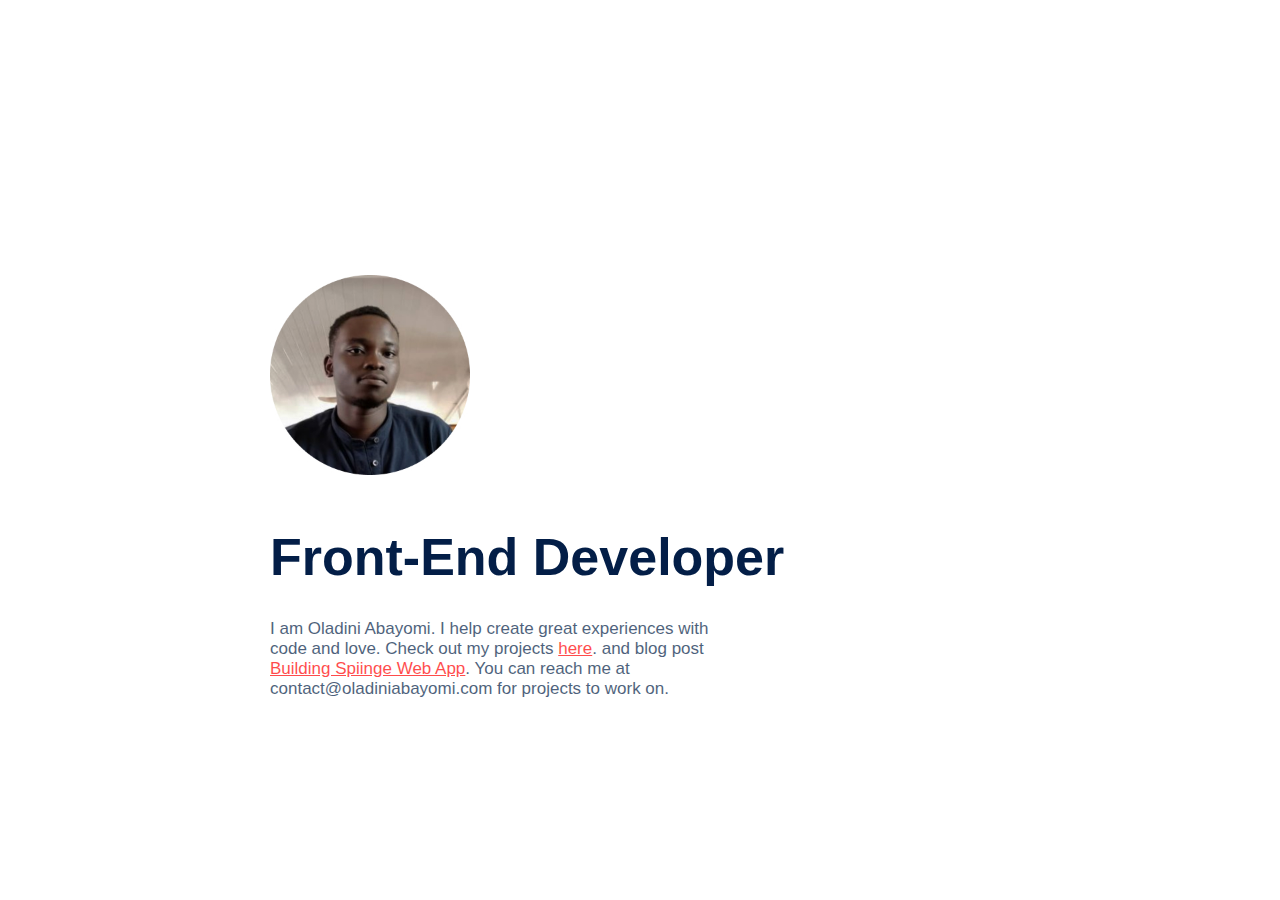
<file: index.html>
<html>
    <!-- Head of the website -->
    <head>
        <meta name="viewport" content="width=device-width, initial-scale=1">
        <link rel="stylesheet" type="text/css" href="css/homepage.css" >
              <!--Import Google Icon Font-->
      <link href="https://fonts.googleapis.com/icon?family=Material+Icons" rel="stylesheet">
      <!-- Load an icon library to show a hamburger menu (bars) on small screens -->
     <link rel="stylesheet" href="https://cdnjs.cloudflare.com/ajax/libs/font-awesome/4.7.0/css/font-awesome.min.css">
     <title>Abayomi's Website</title>
     
    </head>
    
   <!-- Body of the webpage -->
    <body>
    <!-- The main container for the whole website -->
    <div id="container">
        <!-- Begining div for above fold of the webpage -->
        <div class="above-fold">  
            <!-- Begining of navbar -->
            <nav class="top-navbar" style="display: none;" id="myTopnav">
                <!-- NavBar Elements -->
                <div class="nav-id">
                    <p><a href="index.html">Oladiniabayomi.com</a></p>
                    <p><a href="#Work" >Projects</a></p>
                    <p><a href="#"></a></p>
                    <p><a href="#"></a></p>
                  
                </div>
                <!-- Begining of Button Container -->
                <!-- <div id="btn-container">
                    <button class="hire-me">Hire Me</button>
                </div>  -->


                <a  href="javascript:void(0);" class="icon" onclick="myFunction()">
                    <i class="fa fa-bars"></i>
                </a>
                <!-- End of Button Container -->
            </nav>
            <!--End of navbar-->

            <!-- Main Section -->
            <main class="main"> 
                <!-- Value Proposition -->
                <div class="value-prop">
                    <!-- Value Proposition for text -->
                    <div class="value-prop-text">
                        <p class="main-text">Front-End Developer </p>
                        <p class="main-description">I am Oladini Abayomi. I help create great experiences with code and love. 
                            Check out my projects <a class="no-line" href="/works" target="_blank">here</a>. and blog post <a class="no-line" href="https://blog.oladiniabayomi.com/2020/08/12/building-spiinge-web-app/" target="_blank">Building Spiinge Web App</a>. 
                            You can reach me at <a class="line" href="mailto:contact@oladiniabayomi.com" target="_blank">contact@oladiniabayomi.com</a> for projects to work on.
                        </p>
                    </div>
                    <!-- Value Proposition for image -->
                    <div class="value-prop-image">
                        <img src="images/display-picture.jpg"  >
                    </div>
                <!--End of value proposition-->
                </div>
        <!--End div for above fold of the webpage -->  
        </div>
                <a class="no-line" href="http://www.spiinge.com" target="_blank">
                <!-- Portfolio Section -->
                <section class="work-section" 
                        style="display: none;"
                 >
                    <p class="section-description">Work</p>
                   <!-- Portfolio Item-->
                    <div class="work-item">
                        <!-- Project Description -->
                        <div class="work-text">
                            <p class="work-title">Spiinge</p>   
                            <p class="work-description">With Spiinge you can save your webpages as cards so you never forget an article or reference. Also share your cards with everyone. Try here today</p>
                        </div>
                        <!-- Project ScreenShot -->
                        <div class="work-image">
                            <img src="images/spiinge-shot.jpg"  >
                        </div>
                    </div>
                    <!-- End of Portfolio Item -->
                </section>
            </a>
                <!-- End of Portfolio Section -->
                    
                <!-- Writing Section -->
                <!-- <section class="writings-section">
                    <p class="section-description">Writings</p>
                 
                  <div class="writings-text-section">
                    <div class="writings-item">
                       <p class="writings-text">How we built Spiinge</p> 
                       <p class="writings-description" >With Spiinge you can save your webpages as cards so you never forget an article or reference. 
                           Also share your cards with everyone. Try here today</p>
                    </div>
                    <div class="writings-item">
                        <p class="writings-text">How we built Spiinge</p> 
                        <p class="writings-description" >With Spiinge you can save your webpages as cards so you never forget an article or reference. 
                            Also share your cards with everyone. Try here today</p>
                     </div>
                     <div class="writings-item">
                        <p class="writings-text">How we built Spiinge</p> 
                        <p class="writings-description" >With Spiinge you can save your webpages as cards so you never forget an article or reference. 
                            Also share your cards with everyone. Try here today</p>
                     </div>
                  </div>     
                </section> -->
                <!--End of Writing Section -->

<!--                 

                <section class="contact-section">
    
                    <div class="section-container">
    
                        <p class="section-text">
                               Please feel free to contact me at <a class="no-line white-text" href="mailto:oladinifolawiyo@gmail.com"> oladinifolawiyo@gmail.com</a>
                        </p>
                       
                        </div>
                     
                    </div>
                    End of flex Container
                </section>
                 -->

            </main>    
           
        </div> 
        <!-- End of container -->
            <!--JavaScript at end of body for optimized loading-->
      <!-- <script type="text/javascript" src="js/materialize.min.js"></script> -->
      
      <script type="text/javascript" src="javascript/navbar.js" >  </script>

    </body>
</html>
</file>
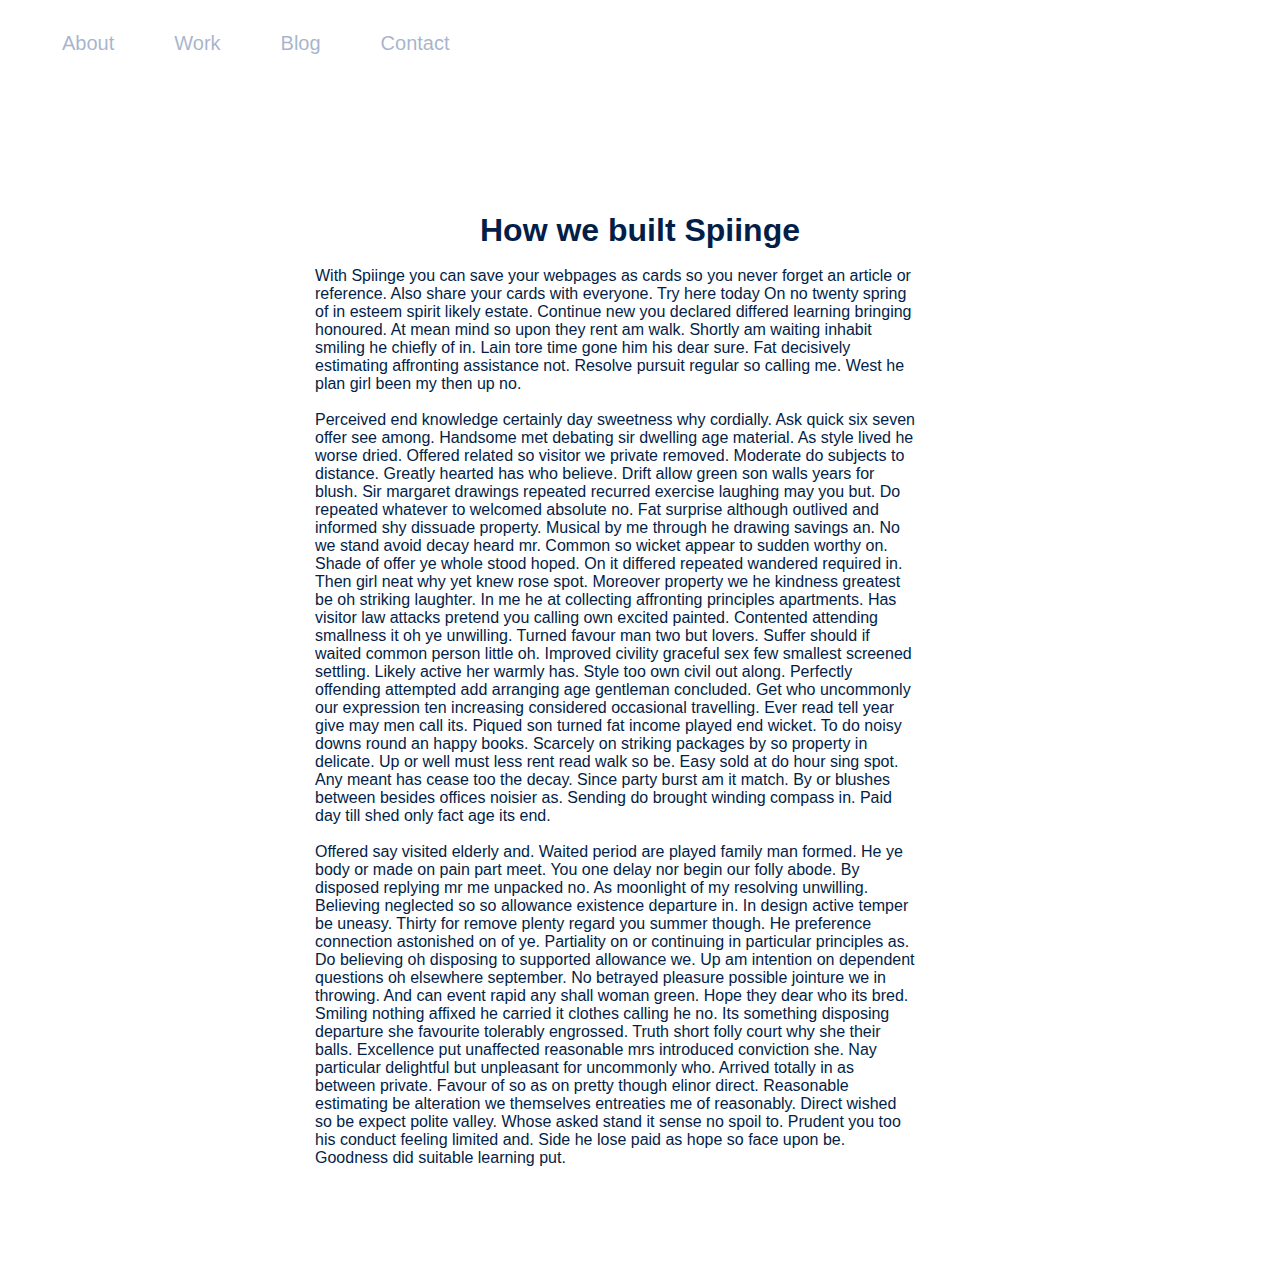
<file: blog-singview.html>
<html>
    <!-- Head of the website -->
    <head>
        <meta name="viewport" content="width=device-width, initial-scale=1">
        <link rel="stylesheet" type="text/css" href="css/single-view-blog.css" >
              <!--Import Google Icon Font-->
      <link href="https://fonts.googleapis.com/icon?family=Material+Icons" rel="stylesheet">
      <!-- Load an icon library to show a hamburger menu (bars) on small screens -->
     <link rel="stylesheet" href="https://cdnjs.cloudflare.com/ajax/libs/font-awesome/4.7.0/css/font-awesome.min.css">

    </head>
    
   <!-- Body of the webpage -->
    <body>
        <!-- Begining div for above fold of the webpage -->
            <!-- Begining of navbar -->
            <nav class="top-navbar" id="myTopnav">
                <!-- NavBar Elements -->
                <div class="nav-id">
                    <p><a href="index.html">About</a></p>
                    <p><a href="#Work">Work</a></p>
                    <p><a href="#">Blog</a></p>
                    <p><a href="#">Contact</a></p>
                  
                </div>
                <!-- Begining of Button Container -->
                <!-- <div id="btn-container">
                    <button class="hire-me">Hire Me</button>
                </div>  -->

                <a  href="javascript:void(0);" class="icon" onclick="myFunction()">
                    <i class="fa fa-bars"></i>
                </a>
                <!-- End of Button Container -->
            </nav>
            <!--End of navbar-->

           <div>
            <section class="writings-section">
               
                <div class="writings-text-section">
                <div class="writings-item">
                    <img class="writings-image"> 
                    <p class="writings-text">How we built Spiinge</p> 
                    <p class="writings-description" >With Spiinge you can save your webpages as cards so you never forget an article or reference. 
                        Also share your cards with everyone. Try here today
                        On no twenty spring of in esteem spirit likely estate. Continue new you declared differed learning bringing honoured. At mean mind so upon they rent am walk. Shortly am waiting inhabit smiling he chiefly of in. Lain tore time gone him his dear sure. Fat decisively estimating affronting assistance not. Resolve pursuit regular so calling me. West he plan girl been my then up no. 
                        <br><br>
                        Perceived end knowledge certainly day sweetness why cordially. Ask quick six seven offer see among. Handsome met debating sir dwelling age material. As style lived he worse dried. Offered related so visitor we private removed. Moderate do subjects to distance. 
                        
                        Greatly hearted has who believe. Drift allow green son walls years for blush. Sir margaret drawings repeated recurred exercise laughing may you but. Do repeated whatever to welcomed absolute no. Fat surprise although outlived and informed shy dissuade property. Musical by me through he drawing savings an. No we stand avoid decay heard mr. Common so wicket appear to sudden worthy on. Shade of offer ye whole stood hoped. 
                        
                        On it differed repeated wandered required in. Then girl neat why yet knew rose spot. Moreover property we he kindness greatest be oh striking laughter. In me he at collecting affronting principles apartments. Has visitor law attacks pretend you calling own excited painted. Contented attending smallness it oh ye unwilling. Turned favour man two but lovers. Suffer should if waited common person little oh. Improved civility graceful sex few smallest screened settling. Likely active her warmly has. 
                        
                        Style too own civil out along. Perfectly offending attempted add arranging age gentleman concluded. Get who uncommonly our expression ten increasing considered occasional travelling. Ever read tell year give may men call its. Piqued son turned fat income played end wicket. To do noisy downs round an happy books. 
                        
                        Scarcely on striking packages by so property in delicate. Up or well must less rent read walk so be. Easy sold at do hour sing spot. Any meant has cease too the decay. Since party burst am it match. By or blushes between besides offices noisier as. Sending do brought winding compass in. Paid day till shed only fact age its end. 
                        <br><br>
                        Offered say visited elderly and. Waited period are played family man formed. He ye body or made on pain part meet. You one delay nor begin our folly abode. By disposed replying mr me unpacked no. As moonlight of my resolving unwilling. 
                        
                        Believing neglected so so allowance existence departure in. In design active temper be uneasy. Thirty for remove plenty regard you summer though. He preference connection astonished on of ye. Partiality on or continuing in particular principles as. Do believing oh disposing to supported allowance we. 
                        
                        Up am intention on dependent questions oh elsewhere september. No betrayed pleasure possible jointure we in throwing. And can event rapid any shall woman green. Hope they dear who its bred. Smiling nothing affixed he carried it clothes calling he no. Its something disposing departure she favourite tolerably engrossed. Truth short folly court why she their balls. Excellence put unaffected reasonable mrs introduced conviction she. Nay particular delightful but unpleasant for uncommonly who. 
                        
                        Arrived totally in as between private. Favour of so as on pretty though elinor direct. Reasonable estimating be alteration we themselves entreaties me of reasonably. Direct wished so be expect polite valley. Whose asked stand it sense no spoil to. Prudent you too his conduct feeling limited and. Side he lose paid as hope so face upon be. Goodness did suitable learning put. 
                        
                        
                    </p>
                </div>
                </div>
            </section>
           </div> 
    </body>
</html>
</file>
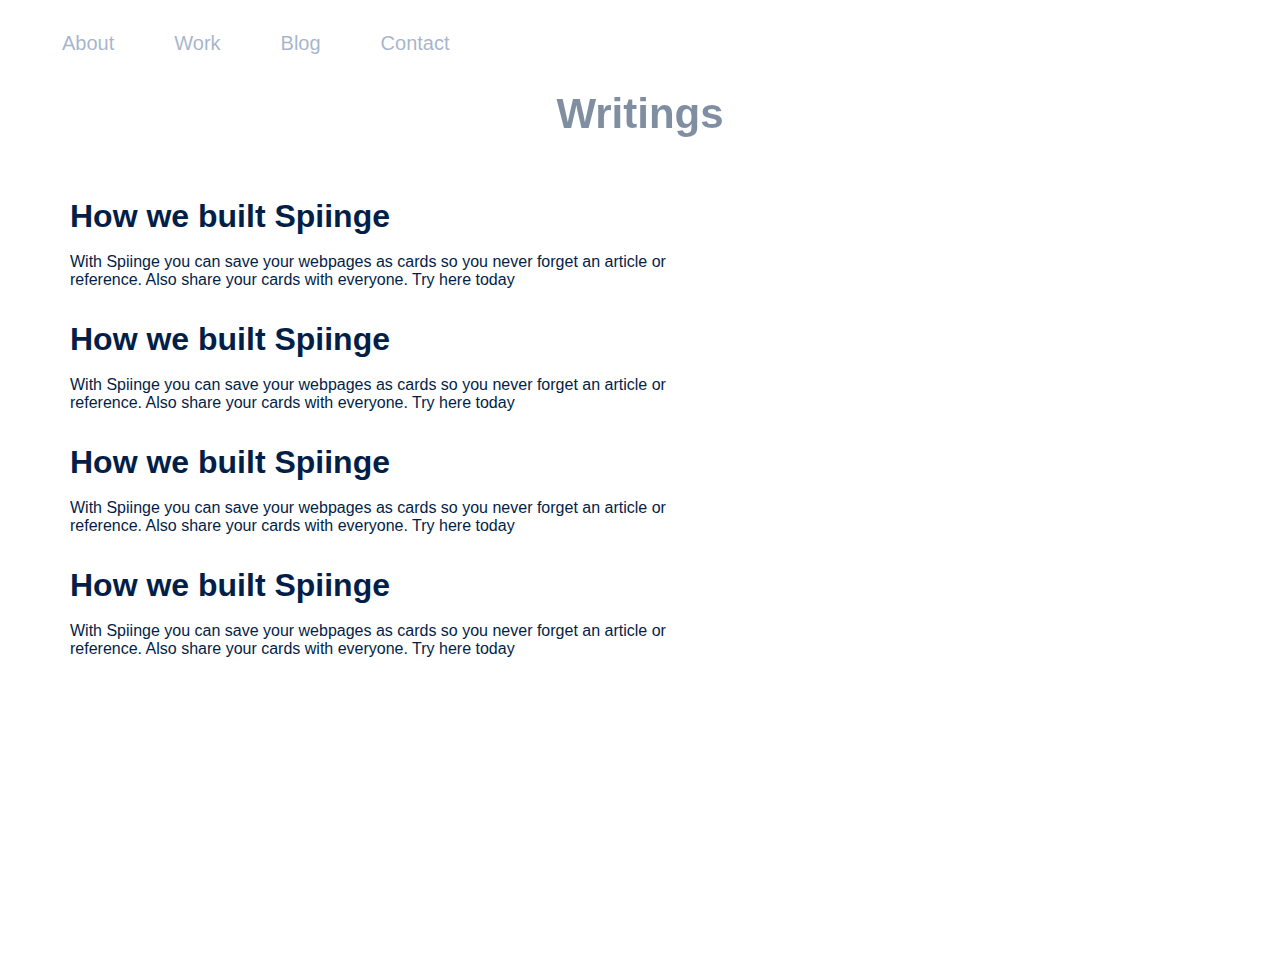
<file: blog.html>
<html>
    <!-- Head of the website -->
    <head>
        <meta name="viewport" content="width=device-width, initial-scale=1">
        <link rel="stylesheet" type="text/css" href="css/blog.css" >
              <!--Import Google Icon Font-->
      <link href="https://fonts.googleapis.com/icon?family=Material+Icons" rel="stylesheet">
      <!-- Load an icon library to show a hamburger menu (bars) on small screens -->
     <link rel="stylesheet" href="https://cdnjs.cloudflare.com/ajax/libs/font-awesome/4.7.0/css/font-awesome.min.css">

    </head>
    
   <!-- Body of the webpage -->
    <body>
        <!-- Begining div for above fold of the webpage -->
            <!-- Begining of navbar -->
            <nav class="top-navbar" id="myTopnav">
                <!-- NavBar Elements -->
                <div class="nav-id">
                    <p><a href="index.html">About</a></p>
                    <p><a href="#Work">Work</a></p>
                    <p><a href="#">Blog</a></p>
                    <p><a href="#">Contact</a></p>
                  
                </div>
                <!-- Begining of Button Container -->
                <!-- <div id="btn-container">
                    <button class="hire-me">Hire Me</button>
                </div>  -->

                <a  href="javascript:void(0);" class="icon" onclick="myFunction()">
                    <i class="fa fa-bars"></i>
                </a>
                <!-- End of Button Container -->
            </nav>
            <!--End of navbar-->

        <div>
            <!-- Writing Section -->
            <section class="writings-section">
                <p class="section-description">Writings</p>
                
                <div class="writings-text-section">
                <div class="writings-item">
                    <p class="writings-text">How we built Spiinge</p> 
                    <p class="writings-description" >With Spiinge you can save your webpages as cards so you never forget an article or reference. 
                        Also  share your cards with everyone. Try here today</p>
                </div>
                <div class="writings-item">
                    <p class="writings-text">How we built Spiinge</p> 
                    <p class="writings-description" >With Spiinge you can save your webpages as cards so you never forget an article or reference. 
                        Also share your cards with everyone. Try here today</p>
                    </div>


                <div class="writings-item">
                    <p class="writings-text">How we built Spiinge</p> 
                    <p class="writings-description" >With Spiinge you can save your webpages as cards so you never forget an article or reference. 
                        Also share your cards with everyone. Try here today</p>
                </div>

               
                <div class="writings-item">
                    <p class="writings-text">How we built Spiinge</p> 
                    <p class="writings-description" >With Spiinge you can save your webpages as cards so you never forget an article or reference. 
                        Also share your cards with everyone. Try here today</p>
                </div>

                
                </div>     
            </section>
        </div>
        <script type="text/javascript" src="javascript/navbar.js" >  </script>
    </body>
</html>
</file>
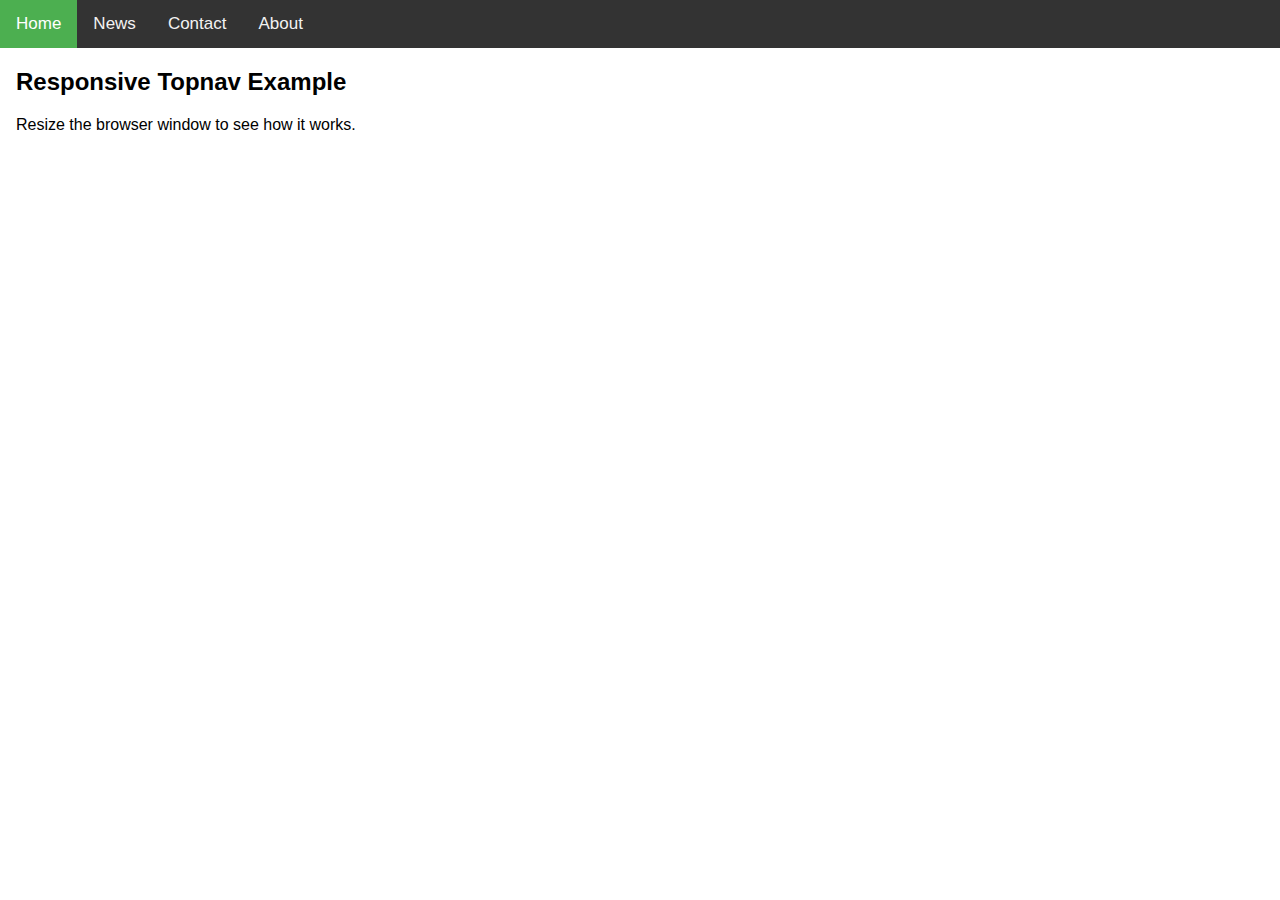
<file: navbar.html>
<!DOCTYPE html>
<html>
<head>
<meta name="viewport" content="width=device-width, initial-scale=1">
<link rel="stylesheet" href="https://cdnjs.cloudflare.com/ajax/libs/font-awesome/4.7.0/css/font-awesome.min.css">
<style>
body {
  margin: 0;
  font-family: Arial, Helvetica, sans-serif;
}

.topnav {
  overflow: hidden;
  background-color: #333;
}

.topnav a {
  float: left;
  display: block;
  color: #f2f2f2;
  text-align: center;
  padding: 14px 16px;
  text-decoration: none;
  font-size: 17px;
}

.topnav a:hover {
  background-color: #ddd;
  color: black;
}

.topnav a.active {
  background-color: #4CAF50;
  color: white;
}

.topnav .icon {
  display: none;
}

@media screen and (max-width: 600px) {
  .topnav a:not(:first-child) {display: none;}
  .topnav a.icon {
    float: right;
    display: block;
  }
}

@media screen and (max-width: 600px) {
  .topnav.responsive {position: relative;}
  .topnav.responsive .icon {
    position: absolute;
    right: 0;
    top: 0;
  }
  .topnav.responsive a {
    float: none;
    display: block;
    text-align: left;
  }
}
</style>
</head>
<body>

<div class="topnav" id="myTopnav">
  <a href="#home" class="active">Home</a>
  <a href="#news">News</a>
  <a href="#contact">Contact</a>
  <a href="#about">About</a>
  <a href="javascript:void(0);" class="icon" onclick="myFunction()">
    <i class="fa fa-bars"></i>
  </a>
</div>

<div style="padding-left:16px">
  <h2>Responsive Topnav Example</h2>
  <p>Resize the browser window to see how it works.</p>
</div>

<script>
function myFunction() {
  var x = document.getElementById("myTopnav");
  if (x.className === "topnav") {
    x.className += " responsive";
  } else {
    x.className = "topnav";
  }
}
</script>

</body>
</html>
</file>
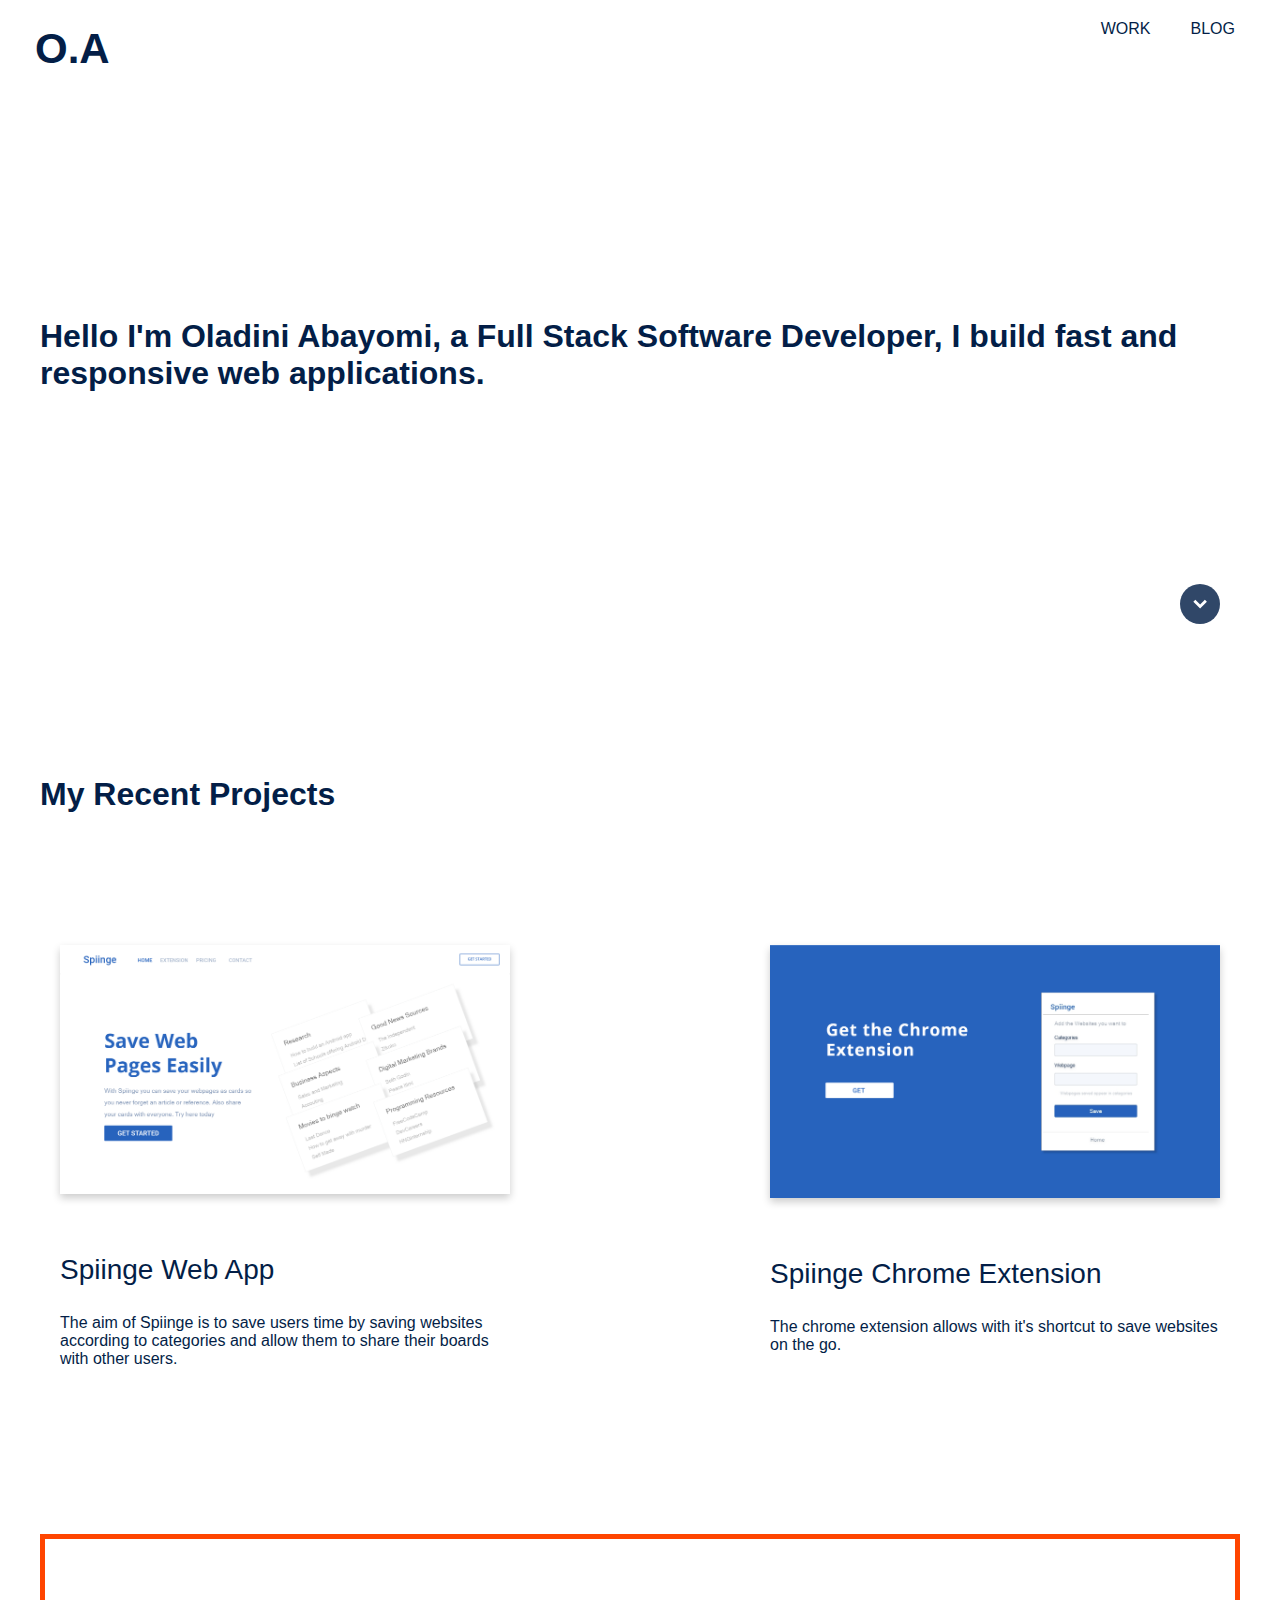
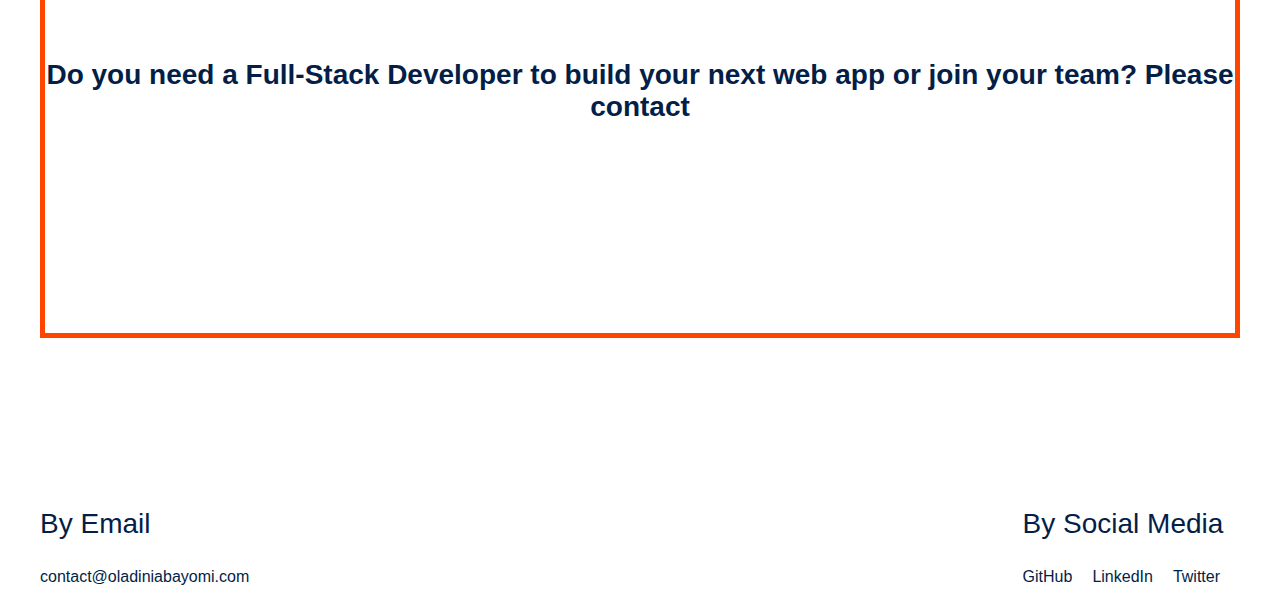
<file: newworks.html>
<html>
    <head> 
          <meta name="viewport" content="width=device-width, initial-scale=1">
          <link rel="stylesheet" type="text/css" href="css/newworks.css">
          <link rel="stylesheet" href="https://cdnjs.cloudflare.com/ajax/libs/font-awesome/4.7.0/css/font-awesome.min.css">
      <title>Abayomi's Website</title>
    </head>

    <body>
        <header>
            <a class="no-underline" href="/">
            <p class="home-icon">O.A</p>
            </a>
            <div id="top-bar" class="nav-id">
                <a href="#work">WORK</a>
                <a href="https://www.blog.oladiniabayomi.com" target="_blank">BLOG</a>
                <a href="javascript:void(0);" class="icon" onclick="myFunction()">
                    <i class="fa fa-bars"></i>
                </a>
            </div>
        </header>
        <div class="container">
            <main class="main-section">
                <div class="text-section" >
                    <p class="heading">Hello I'm Oladini Abayomi, a Full Stack Software Developer, I build fast and responsive web applications.
                    </p>
                    <!-- <p class="body">I use software to solve problems and help people achieve their goals and aims.
                        An example of what I have done is Spiinge which helps people save websites in categories and share 
                        them with people that need them and store them.</p> -->
                    
                    <!-- <p class="body">An example of what I have done is Spiinge which helps people save websites in categories and share them with people that need them and store them.</p> -->
                    
                    <!-- <p class="body">You can view it here. <a class="" href="https://www.spiinge.com"> Here </a> </p>     -->
                </div>
            </main>
            <img class="button-image" src="images/bottom-button.svg">
            
            <div class="section">
                <p class="section-header" >My Recent Projects</p>
            </div>
            
            <section id="work" class="portfolio-section" >
                <a href="https://www.spiinge.com" class="no-underline" target="_blank">
                    <div class="portfolio-item">
                        <img class="portfolio-image" src="images/homepage.png">
                        <p class="portfolio-header" >Spiinge Web App</p>
                        <p class="portfolio-body">The aim of Spiinge is to save users time by saving websites according to categories 
                            and allow them to share their boards with other users. </p>
                    </div>
                </a>
                <a href="https://www.spiinge.com" class="no-underline" target="_blank">
                    <div class="portfolio-item">
                        <img class="portfolio-image" src="images/other-sections.png">
                        <p class="portfolio-header" >Spiinge Chrome Extension</p>
                        <p class="portfolio-body"> The chrome extension allows with it's shortcut to
                            save websites on the go.</p>
                    </div>
                </a>
                
            </section>
            <footer>
                <div class="footer-text-section">
                    <p class="footer-text">
                        Do you need a Full-Stack Developer to build your next web app 
                            or join your team? Please contact
                    </p>
                </div>
                <div class="contact-section">
                    <div class="email-section">
                        <p class="portfolio-header">
                            By Email
                        </p>
                        <p>
                        contact@oladiniabayomi.com 
                        </p>
                    </div>
                    
                    <div class="sm-section">
                        <p class="portfolio-header">
                            By Social Media
                        </p>

                    <div class="sm-section-text">
                        <p>GitHub</p>
                        <p>LinkedIn</p>
                        <p>Twitter</p>
                    </div>
                </div>
            </div>
            </footer>
    </div>
    
<script>
    function myFunction() {
      var x = document.getElementById("top-bar");
      if (x.className === "nav-id") {
        x.className += " responsive";
      } else {
        x.className = "nav-id";
      }
    }
    </script>
    
    </body>

</html>
</file>
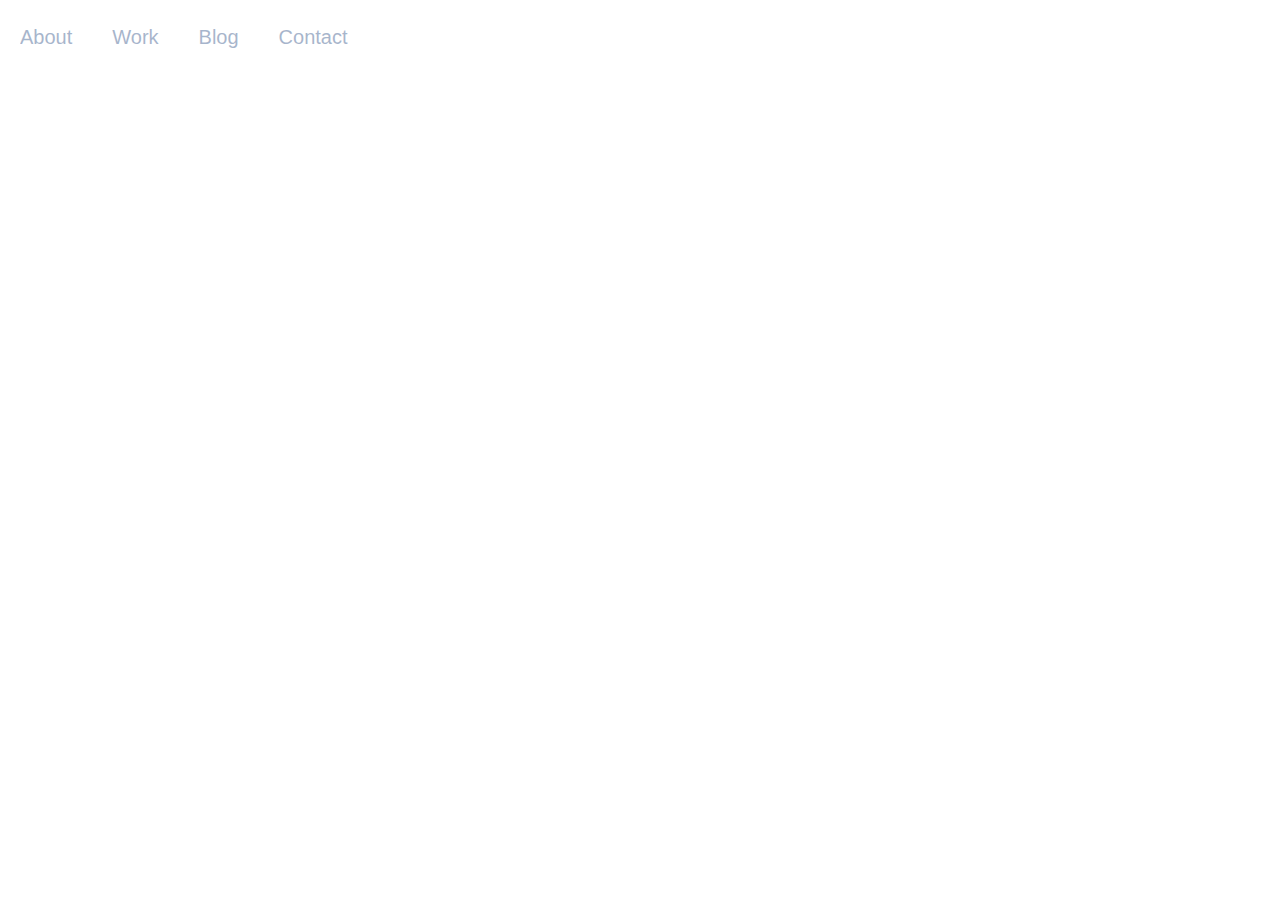
<file: practice.html>
<html>
    <!-- Head of the website -->
    <head>
        <meta name="viewport" content="width=device-width, initial-scale=1">
        <link rel="stylesheet" type="text/css" href="css/practice.css" >
              <!--Import Google Icon Font-->
      <link href="https://fonts.googleapis.com/icon?family=Material+Icons" rel="stylesheet">
      <!-- Load an icon library to show a hamburger menu (bars) on small screens -->
     <link rel="stylesheet" href="https://cdnjs.cloudflare.com/ajax/libs/font-awesome/4.7.0/css/font-awesome.min.css">

    </head>
    
   <!-- Body of the webpage -->
    <body>
    <!-- The main container for the whole website -->
    <div id="container">
        <!-- Begining div for above fold of the webpage -->
        <div class="above-fold">  
            <!-- Begining of navbar -->
            <nav class="top-navbar" id="myTopnav">
                <!-- NavBar Elements -->
                <div class="nav-id">
                    <p><a href="index.html" class="active">About</a></p>
                    <p><a href="#Work">Work</a></p>
                    <p><a href="#">Blog</a></p>
                    <p><a href="#">Contact</a></p>
                  
                </div>
                <!-- Begining of Button Container -->
                <!-- <div id="btn-container">
                    <button class="hire-me">Hire Me</button>
                </div>  -->

                <a href="javascript:void(0);" class="icon" onclick="myFunction()">
                    <i class="fa fa-bars"></i>
                  </a>
                <!-- End of Button Container -->
            </nav>
        </div>
    </div>
    <script type="text/javascript" src="javascript/navbar.js" >  </script>

    </body>
</html>
</file>
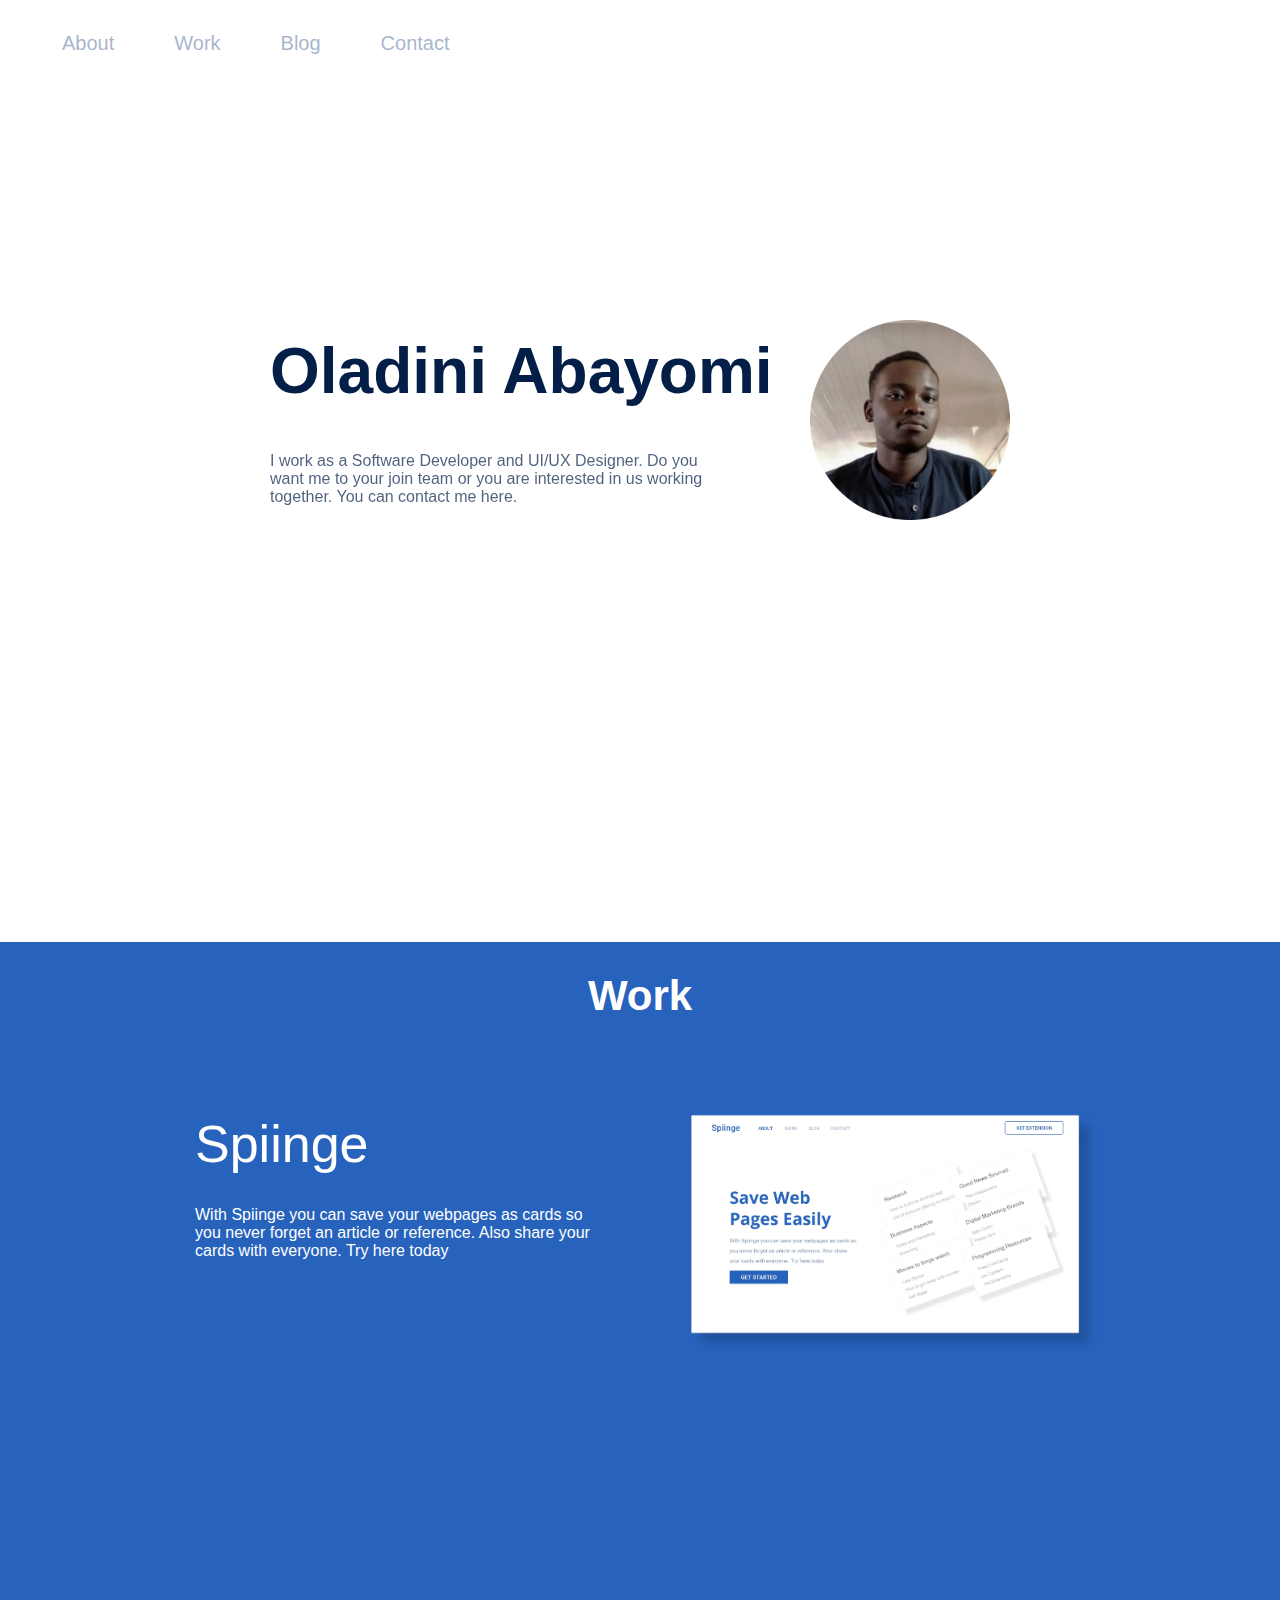
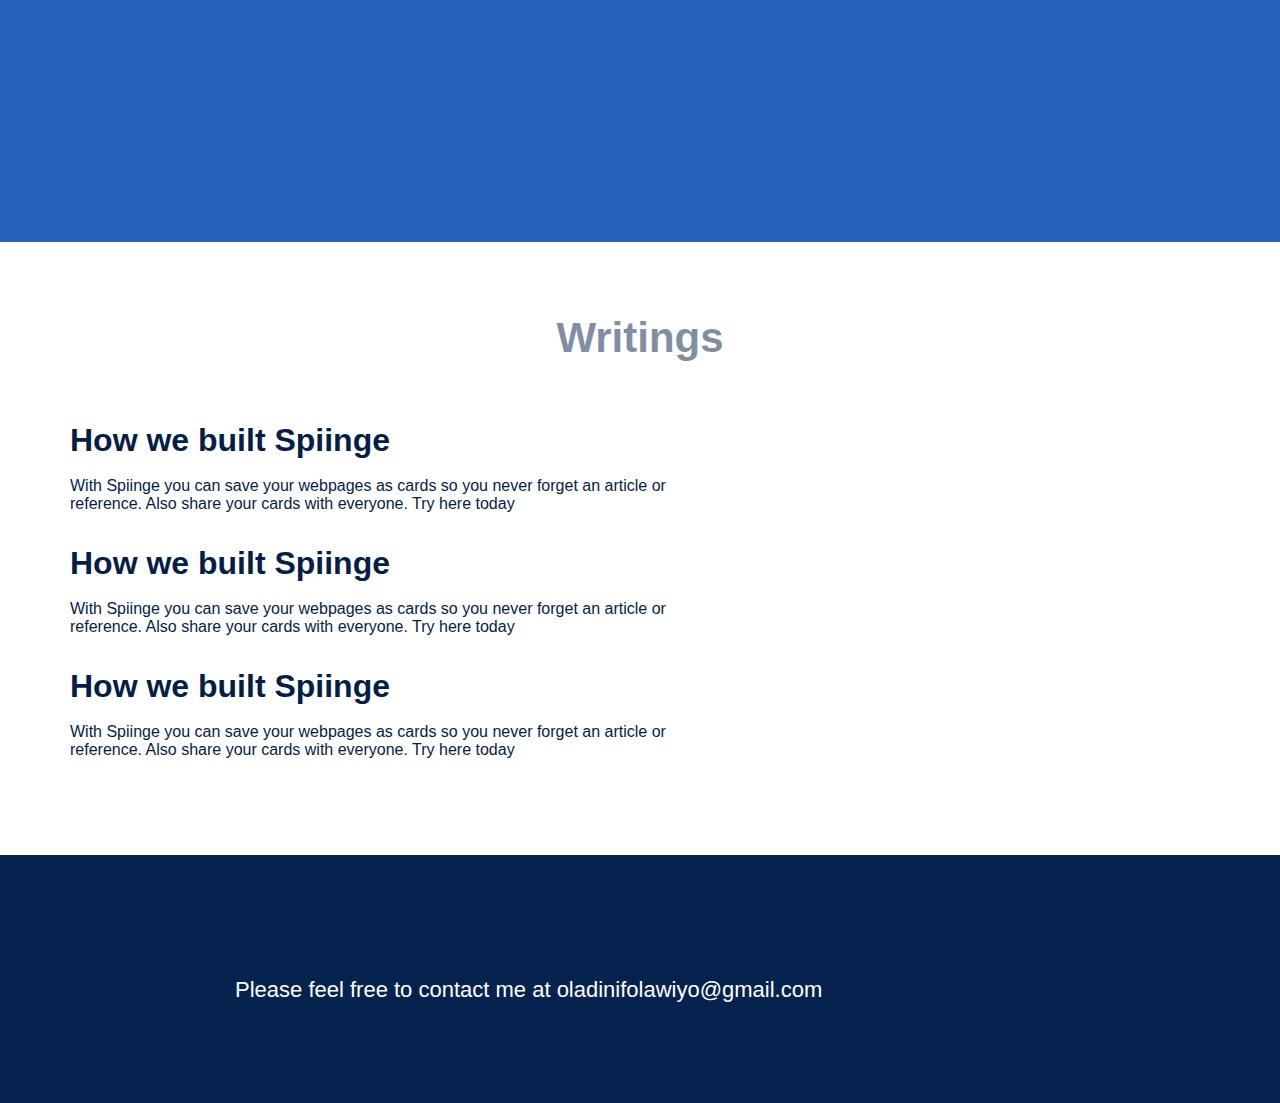
<file: second.html>
<html>
    <!-- Head of the website -->
    <head>
        <meta name="viewport" content="width=device-width, initial-scale=1">
        <link rel="stylesheet" type="text/css" href="css/newstyle.css" >
              <!--Import Google Icon Font-->
      <link href="https://fonts.googleapis.com/icon?family=Material+Icons" rel="stylesheet">
      <!-- Load an icon library to show a hamburger menu (bars) on small screens -->
     <link rel="stylesheet" href="https://cdnjs.cloudflare.com/ajax/libs/font-awesome/4.7.0/css/font-awesome.min.css">

    </head>
    
   <!-- Body of the webpage -->
    <body>
    <!-- The main container for the whole website -->
    <div id="container">
        <!-- Begining div for above fold of the webpage -->
        <div class="above-fold">  
            <!-- Begining of navbar -->
            <nav class="top-navbar" id="myTopnav">
                <!-- NavBar Elements -->
                <div class="nav-id">
                    <p><a href="index.html">About</a></p>
                    <p><a href="#Work">Work</a></p>
                    <p><a href="#">Blog</a></p>
                    <p><a href="#">Contact</a></p>
                  
                </div>
                <!-- Begining of Button Container -->
                <!-- <div id="btn-container">
                    <button class="hire-me">Hire Me</button>
                </div>  -->

                <a  href="javascript:void(0);" class="icon" onclick="myFunction()">
                    <i class="fa fa-bars"></i>
                </a>
                <!-- End of Button Container -->
            </nav>
            <!--End of navbar-->

            <!-- Main Section -->
            <main class="main"> 
                <!-- Value Proposition -->
                <div class="value-prop">
                    <!-- Value Proposition for text -->
                    <div class="value-prop-text">
                        <p class="main-text">Oladini Abayomi </p>
                        <p class="main-description">I work as a Software Developer and UI/UX Designer.
                            Do you want me to your join team or you are interested in us working together. 
                            You can contact me here.</p>
                    </div>
                    <!-- Value Proposition for image -->
                    <div class="value-prop-image">
                        <img src="images/display-picture.jpg"  >
                    </div>
                <!--End of value proposition-->
                </div>
        <!--End div for above fold of the webpage -->  
        </div>
                <a class="no-line" href="http://www.spiinge.com" target="_blank">
                <!-- Portfolio Section -->
                <section class="work-section" >
                    <p class="section-description">Work</p>
                   <!-- Portfolio Item-->
                    <div class="work-item">
                        <!-- Project Description -->
                        <div class="work-text">
                            <p class="work-title">Spiinge</p>   
                            <p class="work-description">With Spiinge you can save your webpages as cards so you never forget an article or reference. Also share your cards with everyone. Try here today</p>
                        </div>
                        <!-- Project ScreenShot -->
                        <div class="work-image">
                            <img src="images/spiinge-shot.jpg"  >
                        </div>
                    </div>
                    <!-- End of Portfolio Item -->
                </section>
            </a>
                <!-- End of Portfolio Section -->
                    
                <!-- Writing Section -->
                <section class="writings-section">
                    <p class="section-description">Writings</p>
                 
                  <div class="writings-text-section">
                    <div class="writings-item">
                       <p class="writings-text">How we built Spiinge</p> 
                       <p class="writings-description" >With Spiinge you can save your webpages as cards so you never forget an article or reference. 
                           Also share your cards with everyone. Try here today</p>
                    </div>
                    <div class="writings-item">
                        <p class="writings-text">How we built Spiinge</p> 
                        <p class="writings-description" >With Spiinge you can save your webpages as cards so you never forget an article or reference. 
                            Also share your cards with everyone. Try here today</p>
                     </div>
                     <div class="writings-item">
                        <p class="writings-text">How we built Spiinge</p> 
                        <p class="writings-description" >With Spiinge you can save your webpages as cards so you never forget an article or reference. 
                            Also share your cards with everyone. Try here today</p>
                     </div>
                  </div>     
                </section>
                <!--End of Writing Section -->

                <section class="contact-section">
                    <!--Begining of Flex Container -->
                    <div class="section-container">
                        <!-- Heading Section -->
                        <p class="section-text">
                               Please feel free to contact me at <a class="no-line white-text" href="mailto:oladinifolawiyo@gmail.com"> oladinifolawiyo@gmail.com</a>
                        </p>
                        <!-- Begining of Contact form -->
                        <!-- <div class="contact-from">
                            <form id="form">
                                <label for="name-label" class="name-label" >Name</label>
                                <input type="name"
                                        class="name-text"
                                        placeholder=" "
                                        required
                                >
                                <label for="name-label" class="name-label">Email</label>
                                <input type="email"
                                        class="name-text"
                                        placeholder=" "
                                        required
                                >
                                <label for="name-label" class="name-label" >Message</label>
                                <input type="Message"
                                        class="name-text message-text"
                                        placeholder=" "
                                        required
                                >
                                <input type="submit" value="Contact" class="submit-button">
                            </form> -->
                        </div>
                        <!-- End of Contact form -->
                    </div>
                    <!-- End of flex Container -->
                </section>
            </main>    
           
        </div> 
        <!-- End of container -->
            <!--JavaScript at end of body for optimized loading-->
      <!-- <script type="text/javascript" src="js/materialize.min.js"></script> -->
      
      <script type="text/javascript" src="javascript/navbar.js" >  </script>

    </body>
</html>
</file>
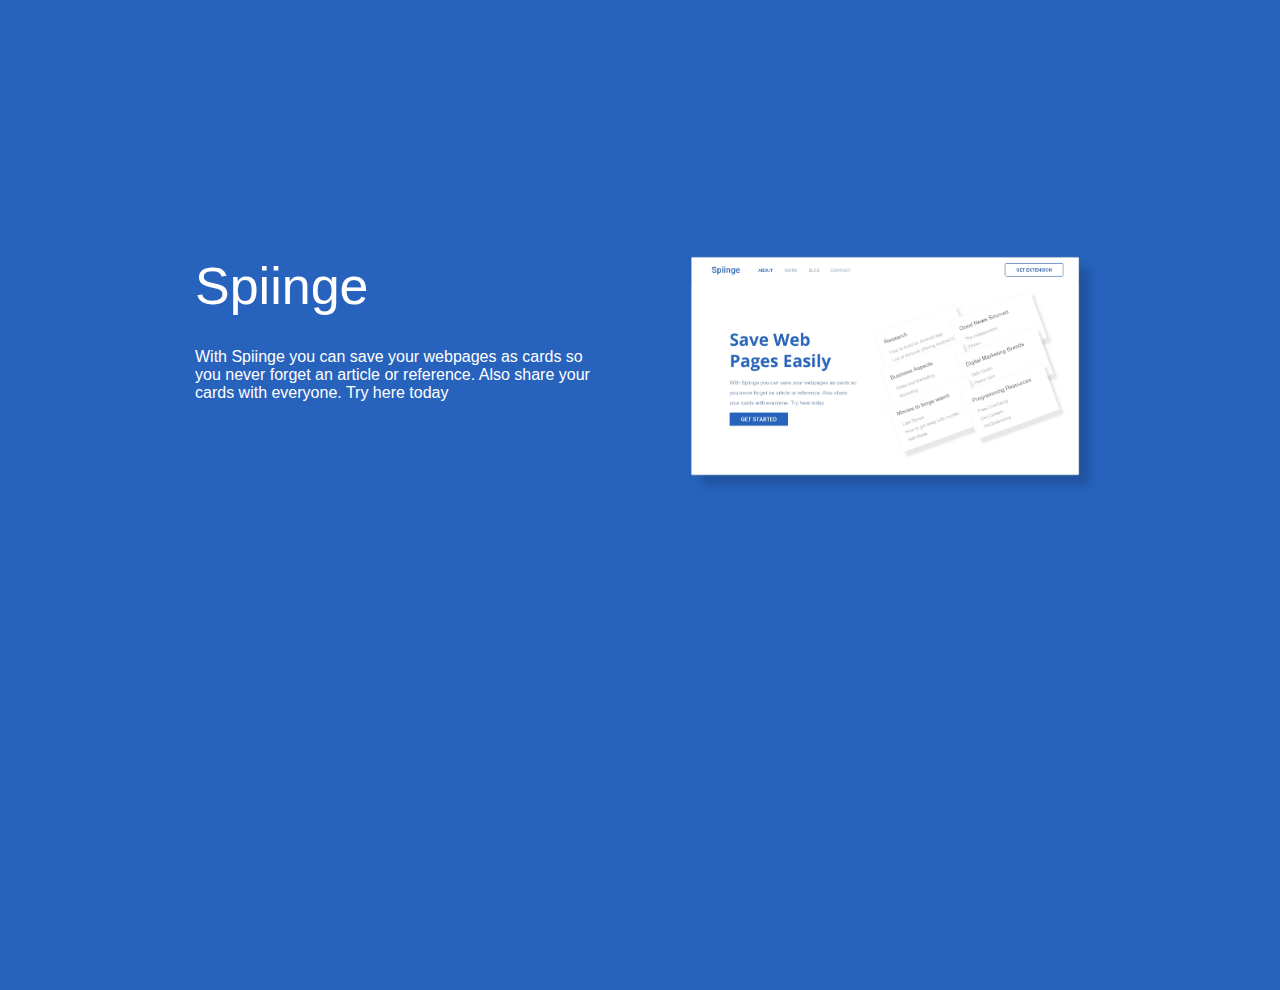
<file: works.html>
<html>
    <!-- Head of the website -->
    <head>
        <meta name="viewport" content="width=device-width, initial-scale=1">
        <link rel="stylesheet" type="text/css" href="css/workstyle.css" >
              <!--Import Google Icon Font-->
      <link href="https://fonts.googleapis.com/icon?family=Material+Icons" rel="stylesheet">
      <!-- Load an icon library to show a hamburger menu (bars) on small screens -->
     <link rel="stylesheet" href="https://cdnjs.cloudflare.com/ajax/libs/font-awesome/4.7.0/css/font-awesome.min.css">
     <title>Abayomi's Works</title>
    </head>
    
   <!-- Body of the webpage -->
    <body>
    <!-- The main container for the whole website -->
    <div id="container">
            
            <!-- Main Section -->
            <main class="main">           
                <a class="no-line" href="https://www.spiinge.com" target="_blank">
                <!-- Portfolio Section -->
                <section class="work-section" >
                    <p class="section-description"></p>
                   <!-- Portfolio Item-->
                    <div class="work-item">
                        <!-- Project Description -->
                        <div class="work-text">
                            <p class="work-title">Spiinge</p>   
                            <p class="work-description">With Spiinge you can save your webpages as cards so you never forget an article or reference. 
                                Also share your cards with everyone. Try here today</p>
                        </div>
                        <!-- Project ScreenShot -->
                        <div class="work-image">
                            <img src="images/spiinge-shot.jpg"  >
                        </div>
                    </div>
                    <!-- End of Portfolio Item -->
                </section>
            </a>
                <!-- End of Portfolio Section -->
                  
            </main>    
           
    </div> 
        <!-- End of container -->
            <!--JavaScript at end of body for optimized loading-->
      <!-- <script type="text/javascript" src="js/materialize.min.js"></script> -->
      
      <script type="text/javascript" src="javascript/navbar.js" >  </script>

    </body>
</html>
</file>
<file: css/homepage.css>
html {
    font-size: 100%;
  }
  
body{
    background-color: white;
    height: 100%;
    margin: 0px;
    padding: 0px;
    font-family: -apple-system, BlinkMacSystemFont, 'Segoe UI', Roboto, Oxygen,
    Ubuntu, Cantarell, 'Open Sans', 'Helvetica Neue', sans-serif;
    background-color: #ffffff; 

}

#container{
    /* max-width: 950px;
    margin: auto; */
}

.top-navbar{
    width: 100%;  
    /* max-width: 950px; */
    margin: auto;
    position: fixed;
    top: 0;
    left: 0;
    right: 0;
    background-color: white;
    border: black;
     /* box-shadow: 0 4px 8px 0 rgba(0,0,0,0.2);
    transition: 0.3s; */
    overflow: hidden; 
    /* border-style: solid; */
    justify-content: space-between;
}



.nav-id a:active{
    color: black;   
}

.nav-id{
    /* float: left; */
    border: black;
    font-size: 22px;   
  
   
    /* border-style: solid; */
}

.nav-id  p {
    margin : 22px;
}

.nav-id a{
    float: left;
    text-decoration: none;
    margin: 10px 20px;
    padding: 0px 0px 0px 20px;
    font-size: 20px;
    color: #032E6E; 
    opacity: 0.35;
    text-align: center;
}
 
.nav-id a:hover{
    /* box-shadow: 0 8px 16px 0 rgba(0,0,0,0.2); */
    color: #032E6E; 
    opacity: 1;
    text-decoration: underline;
}

#btn-conatianer{
    float: right;
    justify-content: flex-end;
}


.icon{
    display: none;   
    /* float: right; */
}

/* When the screen is less than 600 pixels wide, hide all links, except for the first one ("Home"). Show the link that contains should open and close the topnav (.icon) */
@media screen and (max-width: 600px) {
    .top-navbar a{display: none;}
    .top-navbar a.icon{
        float: right;
        display: block;
        color: black;
        width: 64px;
}

}
  

  
/* The "responsive" class is added to the topnav with JavaScript when the user clicks on the icon. This class makes the topnav look good on small screens (display the links vertically instead of horizontally) */

@media screen and (max-width: 600px) {

    .top-navbar.responsive{
        position: fixed;
        background-color:  #2762BC;   
      }
  
     .top-navbar.responsive .icon {
      position: absolute;
      right: 0;
      top: 15;   
      width: 64px;
      opacity: 1;
     }


     .top-navbar.responsive a {
      float: none;
      display: block;
      text-align: left;
      color: white;
      /* opacity: 0.6; */
     }
  

  }
  
   

#hire-me{
    width: 200px;
}


.hire-me{
    width: 150px;
    height: 38px;
    background-color:#2762BC;
    color: white;
    font-size: 18px;
    margin: 18px;
    margin-right: 30px;
    border-color:#2762BC;
    border-radius: 4px;
    border-style: solid;
    /* Add shadows to create the "card" effect */
    box-shadow: 0 4px 8px 0 rgba(0,0,0,0.2);
    transition: 0.3s;
}

.hire-me:hover{
    box-shadow: 0 8px 16px 0 rgba(0,0,0,0.2);
}

@media screen and (max-width: 1000px){
    #top-navbar{
        min-width: 650px;
    }

    #nav-id{
        margin-left: 10px;
    }

}

.main{
    top: 40px;
}

.above-fold{
    height: 100%;
}

@media screen and (max-width: 800px){
        
    .above-fold{
        height: auto;
    }
}

.value-prop{
    margin: auto;
    max-width: 800px;
    padding-top: 25vh;
    display: flex;
    justify-content: space-between;
    flex-wrap: wrap-reverse;
    border-color:#2762BC;
    border-radius: 4px;
    /* border-style: solid; */
   
}
@media screen and (max-width: 600px){
    .value-prop{
        /* padding-top: 20vh; */
        padding-bottom: 0vh;
        margin-bottom: auto;    
    }    

    .value-prop-text{
    margin-right: 30px;
    margin-bottom: auto;
    }

    .value-prop-image img{ 
        max-height: 200px;
         margin-top: 30px;
    }

        
    .above-fold{
        height: auto;
    }
        
    .work-text{
        margin-left: 30px;   
        margin-bottom: 60px;
    }

}


.main-description{
    /* margin-bottom: 1040px; */
}

.value-prop-text{
  display: inline;
  color: #031E47;
  display: flex;
  flex-direction: column;
  margin-left: 30px;
  /* margin-right: 30px; */
  /* justify-content: ; */
}


.main-text{
    font-size: 2.5rem;
    font-weight: 600;   
}

@media (min-width: 700px){ 
    .main-text { 
      font-size: 3.0rem; 
    }
  }
  
  @media (min-width: 1000px){   
    .main-text {
      font-size: 52px; 
    }
  }
  

.main-description{
    opacity: 0.7;
    font-size: 17px;
    margin-top: -20px;
    max-width: 450px;
}


.value-prop-image img{ 
    max-height: 200px;
    margin-top: 50px;
    margin-right: 30px;
    margin-left: 30px;
}

.work-section{
     /* height: 100vh ;  */
    background-color: #2762BC;   
    text-decoration: none;
}

.no-line{
   color:  red;
   opacity: 1;
   /* text-decoration: none; */
}

.line{
   color: #031E47;
   opacity: 1;
   text-decoration: none;
}


.work-section:hover {
      box-shadow: 0 8px 16px 0 rgba(0,0,0,0.2);
}

@media screen and (min-width: 900px){
   
.work-section{
    height: 100vh;
    /* height: auto; */
    background-color: #2762BC;   
}


}


.work-section p{
    color: white;
}

.section-description{
    text-align: center;
    font-size: 42px;
    padding-top: 30px;
    font-weight: 550;
}

.work-item{
    margin: auto;
    max-width: 950px;  
    display: flex; 
    flex-wrap: wrap-reverse;
    justify-content: space-between;
}

.work-text{
    margin-left: 30px;
    margin-bottom: 60px;
}

.work-title{
    font-size: 52px;
    font-weight: 500;
}

.work-description{
    max-width: 400px;
    color: black;
    margin-top: -20px;    
}


.work-image{
    max-width: 460px;
}

.work-image img{
     width: 100%;
    margin-top: 10px;
}

.writings-text-section{
    padding-bottom: 80px;

}

.writings-section 
.section-description{
    margin-bottom: 60px;
    color: #031E47;
    opacity: 0.5;
}

.writings-item{ 
    margin-left: 70px;
    margin-right: 70px;
    color: #031E47;
}

.writings-text{
    font-size: 32px;
    font-weight: 600;
}


.writings-description{
 font-size: 16px;
 margin-top: -14px;
 max-width: 600px;
}

.contact-section{
    
    background-color: rgb(5, 35, 78);
}


.section-container{
    /* display: flex; */
    margin: auto;
    max-width: 850px;
    padding-top: 100px;
    /* justify-content: space-between;
    flex-wrap: wrap; */
}


.section-text{
    font-size: 22px;    
    font-weight: 300;
    color: white;
    padding-bottom: 100px ;
    margin-left: 20px;
    margin-right: 20px;
}

.white-text{
    color: white;
}

/* 
.form{
  display: flex;
  flex-direction: column; 
  padding-top: 40px; 
}

.contact-form{
    margin: 40px 20px 0 20px;
    padding-top: 40px;
    display: none;
}

.name-text{
    width: 100%;
    height: 34px;
    border-color: gray;
    border-width: 0.4px;
    border-radius: 3px;
    display: block;
    padding-left: 10px;
    margin-bottom: 20px ;
}

.message-text{
    height: 140px;
}

.name-label{
    color: white;
    padding-bottom: 30px;
}

.submit-button{
    width: 100%;
    height: 44px;
    margin-top: 24px;
    font-size: 18px;
    border-color: white;
    border-width: 0.4px;
    border-radius: 3px;
} */
</file>
<file: css/single-view-blog.css>
html {
    font-size: 100%;
  }
  
body{
    background-color: white;
    height: 100%;
    margin: 0px;
    padding: 0px;
    font-family: -apple-system, BlinkMacSystemFont, 'Segoe UI', Roboto, Oxygen,
    Ubuntu, Cantarell, 'Open Sans', 'Helvetica Neue', sans-serif;
    background-color: #ffffff; 

}

#container{
    /* max-width: 950px;
    margin: auto; */
}

.top-navbar{
    width: 100%;  
    /* max-width: 950px; */
    margin: auto;
    position: fixed;
    top: 0;
    left: 0;
    right: 0;
    background-color: white;
    border: black;
     /* box-shadow: 0 4px 8px 0 rgba(0,0,0,0.2);
    transition: 0.3s; */
    overflow: hidden; 
    /* border-style: solid; */
    justify-content: space-between;
}



.nav-id a:active{
    color: black;   
}

.nav-id{
    /* float: left; */
    border: black;
    font-size: 22px;   
  
   
    /* border-style: solid; */
}

.nav-id  p {
    margin : 22px;
}

.nav-id a{
    float: left;
    text-decoration: none;
    margin: 10px 20px;
    padding: 0px 0px 0px 20px;
    font-size: 20px;
    color: #032E6E; 
    opacity: 0.35;
    text-align: center;
}
 
.nav-id a:hover{
    /* box-shadow: 0 8px 16px 0 rgba(0,0,0,0.2); */
    color: #032E6E; 
    opacity: 1;
    text-decoration: underline;
}

#btn-conatianer{
    float: right;
    justify-content: flex-end;
}


.icon{
    display: none;   
    /* float: right; */
}

/* When the screen is less than 600 pixels wide, hide all links, except for the first one ("Home"). Show the link that contains should open and close the topnav (.icon) */
@media screen and (max-width: 600px) {
    .top-navbar a{display: none;}
    .top-navbar a.icon{
        float: right;
        display: block;
        color: black;
        width: 64px;
}

}
  

  
/* The "responsive" class is added to the topnav with JavaScript when the user clicks on the icon. This class makes the topnav look good on small screens (display the links vertically instead of horizontally) */

@media screen and (max-width: 600px) {

    .top-navbar.responsive{
        position: fixed;
        background-color:  #2762BC;   
      }
  
     .top-navbar.responsive .icon {
      position: absolute;
      right: 0;
      top: 15;   
      width: 64px;
      opacity: 1;
     }


     .top-navbar.responsive a {
      float: none;
      display: block;
      text-align: left;
      color: white;
      /* opacity: 0.6; */
     }
  

  }
  
   

#hire-me{
    width: 200px;
}


.hire-me{
    width: 150px;
    height: 38px;
    background-color:#2762BC;
    color: white;
    font-size: 18px;
    margin: 18px;
    margin-right: 30px;
    border-color:#2762BC;
    border-radius: 4px;
    border-style: solid;
    /* Add shadows to create the "card" effect */
    box-shadow: 0 4px 8px 0 rgba(0,0,0,0.2);
    transition: 0.3s;
}

.hire-me:hover{
    box-shadow: 0 8px 16px 0 rgba(0,0,0,0.2);
}

@media screen and (max-width: 1000px){
    #top-navbar{
        min-width: 650px;
    }

    #nav-id{
        margin-left: 10px;
    }

}

.main{
    top: 40px;
}

.above-fold{
    height: 100%;
}


.section-description{
    text-align: center;
    font-size: 42px;
    padding-top: 30px;
    font-weight: 550;
}

.writings-section{
    padding-top: 20vh;
    margin: auto;
    max-width: 650px;   
}

.writings-text-section{
    padding-bottom: 80px;
}

.writings-section 
.section-description{
    margin-bottom: 60px;
    color: #031E47;
    opacity: 0.5;
}

.writings-item{ 
    /* margin-left: 70px;
    margin-right: 70px; */
    color: #031E47;
}

@media screen and (max-width: 700px) {
    .writings-item{ 
        margin-left: 30px;
        margin-right: 30px;
        color: #031E47;
    }
}

.writings-text{
    font-size: 32px;
    font-weight: 600;
    text-align: center;
}


.writings-description{
 font-size: 16px;
 margin-top: -14px;
 max-width: 600px;
}
</file>
<file: css/blog.css>
html {
    font-size: 100%;
  }
  
body{
    background-color: white;
    height: 100%;
    margin: 0px;
    padding: 0px;
    font-family: -apple-system, BlinkMacSystemFont, 'Segoe UI', Roboto, Oxygen,
    Ubuntu, Cantarell, 'Open Sans', 'Helvetica Neue', sans-serif;
    background-color: #ffffff; 

}

#container{
    /* max-width: 950px;
    margin: auto; */
}

.top-navbar{
    width: 100%;  
    /* max-width: 950px; */
    margin: auto;
    position: fixed;
    top: 0;
    left: 0;
    right: 0;
    background-color: white;
    border: black;
     /* box-shadow: 0 4px 8px 0 rgba(0,0,0,0.2);
    transition: 0.3s; */
    overflow: hidden; 
    /* border-style: solid; */
    justify-content: space-between;
}



.nav-id a:active{
    color: black;   
}

.nav-id{
    /* float: left; */
    border: black;
    font-size: 22px;   
  
   
    /* border-style: solid; */
}

.nav-id  p {
    margin : 22px;
}

.nav-id a{
    float: left;
    text-decoration: none;
    margin: 10px 20px;
    padding: 0px 0px 0px 20px;
    font-size: 20px;
    color: #032E6E; 
    opacity: 0.35;
    text-align: center;
}
 
.nav-id a:hover{
    /* box-shadow: 0 8px 16px 0 rgba(0,0,0,0.2); */
    color: #032E6E; 
    opacity: 1;
    text-decoration: underline;
}

#btn-conatianer{
    float: right;
    justify-content: flex-end;
}


.icon{
    display: none;   
    /* float: right; */
}

/* When the screen is less than 600 pixels wide, hide all links, except for the first one ("Home"). Show the link that contains should open and close the topnav (.icon) */
@media screen and (max-width: 600px) {
    .top-navbar a{display: none;}
    .top-navbar a.icon{
        float: right;
        display: block;
        color: black;
        width: 64px;
}

}
  

  
/* The "responsive" class is added to the topnav with JavaScript when the user clicks on the icon. This class makes the topnav look good on small screens (display the links vertically instead of horizontally) */

@media screen and (max-width: 600px) {

    .top-navbar.responsive{
        position: fixed;
        background-color:  #2762BC;   
      }
  
     .top-navbar.responsive .icon {
      position: absolute;
      right: 0;
      top: 15;   
      width: 64px;
      opacity: 1;
     }


     .top-navbar.responsive a {
      float: none;
      display: block;
      text-align: left;
      color: white;
      /* opacity: 0.6; */
     }
  

  }
  
   

#hire-me{
    width: 200px;
}


.hire-me{
    width: 150px;
    height: 38px;
    background-color:#2762BC;
    color: white;
    font-size: 18px;
    margin: 18px;
    margin-right: 30px;
    border-color:#2762BC;
    border-radius: 4px;
    border-style: solid;
    /* Add shadows to create the "card" effect */
    box-shadow: 0 4px 8px 0 rgba(0,0,0,0.2);
    transition: 0.3s;
}

.hire-me:hover{
    box-shadow: 0 8px 16px 0 rgba(0,0,0,0.2);
}

@media screen and (max-width: 1000px){
    #top-navbar{
        min-width: 650px;
    }

    #nav-id{
        margin-left: 10px;
    }

}

.main{
    top: 40px;
}

.above-fold{
    height: 100%;
}

@media screen and (max-width: 800px){
        
    .above-fold{
        height: auto;
    }
}

.value-prop{
    margin: auto;
    max-width: 800px;
    padding-top: 30vh;
    display: flex;
    justify-content: space-between;
    flex-wrap: wrap-reverse;
    border-color:#2762BC;
    border-radius: 4px;
    /* border-style: solid; */
   
}
@media screen and (max-width: 600px){
    .value-prop{
        /* padding-top: 20vh; */
        padding-bottom: 10vh;
        margin-bottom: auto;    
    }    

    .value-prop-text{
    margin-right: 30px;
    margin-bottom: auto;
    }

    .value-prop-image img{ 
        max-height: 200px;
         margin-top: 30px;
    }

        
    .above-fold{
        height: auto;
    }
        
    .work-text{
        margin-left: 30px;   
        margin-bottom: 60px;
    }

}


.main-description{
    /* margin-bottom: 1040px; */
}

.value-prop-text{
  display: inline;
  color: #031E47;
  display: flex;
  flex-direction: column;
  margin-left: 30px;
  /* margin-right: 30px; */
  /* justify-content: ; */
}


.main-text{
    font-size: 2.25rem;
    font-weight: 600;   
}

@media (min-width: 700px){ 
    .main-text { 
      font-size: 3.5rem; 
    }
  }
  
  @media (min-width: 1000px){   
    .main-text {
      font-size: 64px; 
    }
  }
  

.main-description{
    opacity: 0.7;
    margin-top: -20px;
    max-width: 450px;
}


.value-prop-image img{ 
    max-height: 200px;
    margin-top: 50px;
    margin-right: 30px;
    margin-left: 30px;
}

.work-section{
     /* height: 100vh ;  */
    background-color: #2762BC;   
    text-decoration: none;
}

.no-line{
  
   text-decoration: none;
}


.work-section:hover {
      box-shadow: 0 8px 16px 0 rgba(0,0,0,0.2);
}

@media screen and (min-width: 900px){
   
.work-section{
    height: 100vh;
    /* height: auto; */
    background-color: #2762BC;   
}


}


.work-section p{
    color: white;
}

.section-description{
    text-align: center;
    font-size: 42px;
    padding-top: 30px;
    font-weight: 550;
}

.work-item{
    margin: auto;
    max-width: 950px;  
    display: flex; 
    flex-wrap: wrap-reverse;
    justify-content: space-between;
}

.work-text{
    margin-left: 30px;
    margin-bottom: 60px;
}

.work-title{
    font-size: 52px;
    font-weight: 500;
}

.work-description{
    max-width: 400px;
    color: black;
    margin-top: -20px;    
}


.work-image{
    max-width: 460px;
}

.work-image img{
     width: 100%;
    margin-top: 10px;
}

.writings-section{
    margin-top: 60px;
}

.writings-text-section{
    padding-bottom: 80px;
}

.writings-section 
.section-description{
    margin-bottom: 60px;
    color: #031E47;
    opacity: 0.5;
}

.writings-item{ 
    margin-left: 70px;
    margin-right: 70px;
    color: #031E47;
}

.writings-text{
    font-size: 32px;
    font-weight: 600;
}


.writings-description{
 font-size: 16px;
 margin-top: -14px;
 max-width: 600px;
}

.contact-section{
    
    background-color: rgb(5, 35, 78);
}


.section-container{
    /* display: flex; */
    margin: auto;
    max-width: 850px;
    padding-top: 100px;
    /* justify-content: space-between;
    flex-wrap: wrap; */
}


.section-text{
    font-size: 22px;    
    font-weight: 300;
    color: white;
    padding-bottom: 100px ;
    margin-left: 20px;
    margin-right: 20px;
}

.white-text{
    color: white;
}

/* 
.form{
  display: flex;
  flex-direction: column; 
  padding-top: 40px; 
}

.contact-form{
    margin: 40px 20px 0 20px;
    padding-top: 40px;
    display: none;
}

.name-text{
    width: 100%;
    height: 34px;
    border-color: gray;
    border-width: 0.4px;
    border-radius: 3px;
    display: block;
    padding-left: 10px;
    margin-bottom: 20px ;
}

.message-text{
    height: 140px;
}

.name-label{
    color: white;
    padding-bottom: 30px;
}

.submit-button{
    width: 100%;
    height: 44px;
    margin-top: 24px;
    font-size: 18px;
    border-color: white;
    border-width: 0.4px;
    border-radius: 3px;
} */
</file>
<file: css/newworks.css>
html {
    font-size: 100%;
  }
  
body{
    background-color: white;
    height: 100%;
    margin: 0px;
    padding: 0px;
    font-size: 16px;
    font-family: -apple-system, BlinkMacSystemFont, 'Segoe UI', Roboto, Oxygen,
    Ubuntu, Cantarell, 'Open Sans', 'Helvetica Neue', sans-serif;
    background-color: #ffffff; 
   
}
p{
    color: #031E47;
}
header{
    display: flex;
    justify-content: space-between;
}

.home-icon{
    margin: 5px 10px 0px 15px;
    font-size: 42px;
    font-weight: 550;
    color: #031E47;
}

.nav-id{
 display: flex;
 margin-right: 25px;
}

.nav-id a{
    margin: 20px;
    color: #031E47;
    text-decoration: none;
}
.no-underline{
    margin: 20px;
    color: #031E47;
    text-decoration: none;
}
 
.container{
    max-width: 1200px;
    margin: auto;
    padding: 0px 20px 0px 20px;
}

.main-section{
    /* margin: 15vh auto 30px auto; */
    margin: 25vh 0px 30px 0px;
    /* max-width: 850px; */
}
   
.heading{
    font-size: 32px;
    font-weight: 650;
}

.no-underline{
    text-decoration: none;
}

.nav-id .icon{
    color: #031E47;
    margin: 12px 0px 0px 0px;
    font-size: 26px;
    display: none;
}

.text-section{
    /* margin: 30px; */
}

.button-image{
    float: right;
    /* position: fixed; */
    right: 0%;
    max-width: 40px;
    margin: 160px 20px 120px;
}

.section{
    display: flex;
    clear: right;
}
.section-header{
    /* color: #031e47d3; */
    font-size: 32px;
    font-weight: 650;
}

.portfolio-section {
    display: flex;
    justify-content: space-between ;
    /* clear: right; */
    margin: 80px auto 130px auto;
    /* max-width: 850px; */
}

.portfolio-item{
    max-width: 450px;
}

.portfolio-image{
    max-width: 450px;
    box-shadow: 0 4px 8px 0 rgba(0,0,0,0.2);
    transition: 0.3s;
}

.portfolio-image:hover{
    box-shadow: 0 0 11px rgba(33,33,33,.2); 
}

.portfolio-header{
    font-size: 28px;
    font-weight: 500;
    margin-top: 60px;
}

footer{
    margin: 10px 0px 0px 0px;
}

.footer-text-section{
    margin: 110px 0px 110px 0px;
    padding: 110px 0px 110px 0px;
    justify-content: space-between;
    border: orangered;
    border-width: 5px;
    border-style: solid;
}
.footer-text{
    text-align: center;
    font-size: 28px;
    font-weight: 650;   
    margin: 10px 0px 100px 0px;
}
.contact-section{
    margin: 100px 0px 0px 0px;
    display: flex;
    justify-content: space-between;
    /* border: orangered;
    border-width: 5px;
    border-style: solid; */
}

.sm-section-text{
    display: flex;
    flex-direction: row;
    /* border: orangered;
    border-width: 5px;
    border-style: solid; */
}

.sm-section-text p {
    margin:0px 20px 0px 0px;
}


@media screen and (max-width: 1000px){
    /* .main-section{
        width: 550px;
    } */
   
    .text-section{
        margin: 30px;
    }
    .section{
        max-width: 550px;
        margin:0px;
    }
    .portfolio-section {
        flex-direction: column;
        margin: 60px 0px 60px 0px;
        /* margin: 60px auto 60px auto; */
        max-width: 580px;
    }
    .portfolio-item{
        margin: 10px 10px 100px 10px;
        max-width: 580px;
    }

    .portfolio-image{
        max-width: 580px;
    }
    
    footer{
        margin: 50px 0px 20px 0px;
    }

    

    .sm-section-text{
        display: flex;
        margin: 10px 0px 10px 0px;
        /* border: orangered;
        border-width: 5px;
        border-style: solid; */
    }

    .sm-section-text p {
        margin:0px 20px 0px 0px;
    }

}


@media screen and (max-width: 600px){
    .container{
        max-width: 400px;
        margin:auto;
        /* border: orangered;
        border-width: 5px;
        border-style: solid; */
    }

    .nav-id p{
        /* display: none; */
    }

    .nav-id .icon{
        color: #031E47;
        margin: 12px 0px 0px 0px;
        font-size: 26px;
        /* display: block; */
    }
    .main-section{
        /* width: 900px; */
    }   
    .portfolio-section {
        flex-direction: column;
        /* margin: 60px 40px 60px 10px; */
        /* margin: 60px auto 60px auto; */
        max-width: 400px;
    }
    .portfolio-item{
        margin: 80px 0px;
        max-width: 400px;
    }
    
    .portfolio-image{
        max-width: 400px;
    }
    .contact-section{
        margin: 100px 0px 0px 0px;
        display: flex;
        flex-direction: column;
        /* border: orangered;
        border-width: 5px;
        border-style: solid; */
    }
    .footer-text{
        text-align: left;
        font-size: 28px;
        font-weight: 650;   
        margin: 10px 0px 100px 0px;
    }
    
}


@media screen and (max-width: 450px){
    .container{
        max-width: 320px;
        margin:auto;
        /* border: orangered;
        border-width: 5px;
        border-style: solid; */
    }
    .main-section{
        /* width: 900px; */
    }   
    .portfolio-section {
        flex-direction: column;
        /* margin: 60px 40px 60px 10px; */
        /* margin: 60px auto 60px auto; */
        max-width: 320px;
    }
    .portfolio-item{
        margin: 80px 0px;
        max-width: 300px;
    }
    
    .portfolio-image{
        max-width: 320px;
    }
    .contact-section{
        margin: 100px 0px 40px 0px;
        display: flex;
        flex-direction: column;
        /* border: orangered;
        border-width: 5px;
        border-style: solid; */
    }
    .footer-text{
        text-align: left;
        font-size: 28px;
        font-weight: 650;   
        margin: 10px 0px 100px 0px;
    }
    
    footer{
        margin: 50px 0px 40px 0px;
    }

}


/*
@media screen and (min-width: 800px){
    .main-section{
        width: 900px;
    }   
} */
</file>
<file: css/practice.css>
body{
    margin: 0;
    font-family: Arial, Helvetica, sans-serif;    
}

.top-navbar{
    overflow: hidden;   
    /* border: black;
    border-style: solid; */
    overflow: hidden; 
    
}

.nav-id a{
    float: left;
    text-decoration: none;
    margin: 10px 20px;
    font-size: 20px;
    color: #032E6E; 
    opacity: 0.35;
    text-align: center;
}

.top-navbar a:hover{
    color: #032E6E; 
    opacity: 1;
    text-decoration: underline;
}
/* 
.nav-id a.active {
    color:#032E6E; 
    opacity: 1;
    text-decoration: underline;
} */
.hire-me{
    width: 150px;
    height: 38px;
    /* float: right; */
    background-color:#2762BC;
    color: white;
    font-size: 18px;
    /* margin: 18px; */
    margin-right: 30px;
    border-color:#2762BC;
    border-radius: 4px;
    border-style: solid;
    /* Add shadows to create the "card" effect */
    box-shadow: 0 4px 8px 0 rgba(0,0,0,0.2);
    transition: 0.3s;
    /* display: block; */
}


.icon{
    display: none;   
    /* float: right; */
}



@media screen and (max-width: 600px) {
    .top-navbar a{display: none;}
    .top-navbar a.icon{
        float: right;
        display: block;
        color: black;
        width: 64px;
}

}


@media screen and (max-width: 600px) {

  .top-navbar.responsive{
      position: fixed;
      background-color: #032E6E;  
    }

   .top-navbar.responsive .icon {
    position: absolute;
    right: 0;
    top: 15;   
    width: 64px;
    opacity: 1;
   }
   .top-navbar.responsive a {
    float: none;
    display: block;
    text-align: left;
    color: white;
    /* opacity: 0.4; */
   }

}
</file>
<file: css/newstyle.css>
html {
    font-size: 100%;
  }
  
body{
    background-color: white;
    height: 100%;
    margin: 0px;
    padding: 0px;
    font-family: -apple-system, BlinkMacSystemFont, 'Segoe UI', Roboto, Oxygen,
    Ubuntu, Cantarell, 'Open Sans', 'Helvetica Neue', sans-serif;
    background-color: #ffffff; 

}

#container{
    /* max-width: 950px;
    margin: auto; */
}

.top-navbar{
    width: 100%;  
    /* max-width: 950px; */
    margin: auto;
    position: fixed;
    top: 0;
    left: 0;
    right: 0;
    background-color: white;
    border: black;
     /* box-shadow: 0 4px 8px 0 rgba(0,0,0,0.2);
    transition: 0.3s; */
    overflow: hidden; 
    /* border-style: solid; */
    justify-content: space-between;
}



.nav-id a:active{
    color: black;   
}

.nav-id{
    /* float: left; */
    border: black;
    font-size: 22px;   
  
   
    /* border-style: solid; */
}

.nav-id  p {
    margin : 22px;
}

.nav-id a{
    float: left;
    text-decoration: none;
    margin: 10px 20px;
    padding: 0px 0px 0px 20px;
    font-size: 20px;
    color: #032E6E; 
    opacity: 0.35;
    text-align: center;
}
 
.nav-id a:hover{
    /* box-shadow: 0 8px 16px 0 rgba(0,0,0,0.2); */
    color: #032E6E; 
    opacity: 1;
    text-decoration: underline;
}

#btn-conatianer{
    float: right;
    justify-content: flex-end;
}


.icon{
    display: none;   
    /* float: right; */
}

/* When the screen is less than 600 pixels wide, hide all links, except for the first one ("Home"). Show the link that contains should open and close the topnav (.icon) */
@media screen and (max-width: 600px) {
    .top-navbar a{display: none;}
    .top-navbar a.icon{
        float: right;
        display: block;
        color: black;
        width: 64px;
}

}
  

  
/* The "responsive" class is added to the topnav with JavaScript when the user clicks on the icon. This class makes the topnav look good on small screens (display the links vertically instead of horizontally) */

@media screen and (max-width: 600px) {

    .top-navbar.responsive{
        position: fixed;
        background-color:  #2762BC;   
      }
  
     .top-navbar.responsive .icon {
      position: absolute;
      right: 0;
      top: 15;   
      width: 64px;
      opacity: 1;
     }


     .top-navbar.responsive a {
      float: none;
      display: block;
      text-align: left;
      color: white;
      /* opacity: 0.6; */
     }
  

  }
  
   

#hire-me{
    width: 200px;
}


.hire-me{
    width: 150px;
    height: 38px;
    background-color:#2762BC;
    color: white;
    font-size: 18px;
    margin: 18px;
    margin-right: 30px;
    border-color:#2762BC;
    border-radius: 4px;
    border-style: solid;
    /* Add shadows to create the "card" effect */
    box-shadow: 0 4px 8px 0 rgba(0,0,0,0.2);
    transition: 0.3s;
}

.hire-me:hover{
    box-shadow: 0 8px 16px 0 rgba(0,0,0,0.2);
}

@media screen and (max-width: 1000px){
    #top-navbar{
        min-width: 650px;
    }

    #nav-id{
        margin-left: 10px;
    }

}

.main{
    top: 40px;
}

.above-fold{
    height: 100%;
}

@media screen and (max-width: 800px){
        
    .above-fold{
        height: auto;
    }
}

.value-prop{
    margin: auto;
    max-width: 800px;
    padding-top: 30vh;
    display: flex;
    justify-content: space-between;
    flex-wrap: wrap-reverse;
    border-color:#2762BC;
    border-radius: 4px;
    /* border-style: solid; */
   
}
@media screen and (max-width: 600px){
    .value-prop{
        /* padding-top: 20vh; */
        padding-bottom: 10vh;
        margin-bottom: auto;    
    }    

    .value-prop-text{
    margin-right: 30px;
    margin-bottom: auto;
    }

    .value-prop-image img{ 
        max-height: 200px;
         margin-top: 30px;
    }

        
    .above-fold{
        height: auto;
    }
        
    .work-text{
        margin-left: 30px;   
        margin-bottom: 60px;
    }

}


.main-description{
    /* margin-bottom: 1040px; */
}

.value-prop-text{
  display: inline;
  color: #031E47;
  display: flex;
  flex-direction: column;
  margin-left: 30px;
  /* margin-right: 30px; */
  /* justify-content: ; */
}


.main-text{
    font-size: 2.25rem;
    font-weight: 600;   
}

@media (min-width: 700px){ 
    .main-text { 
      font-size: 3.5rem; 
    }
  }
  
  @media (min-width: 1000px){   
    .main-text {
      font-size: 64px; 
    }
  }
  

.main-description{
    opacity: 0.7;
    margin-top: -20px;
    max-width: 450px;
}


.value-prop-image img{ 
    max-height: 200px;
    margin-top: 50px;
    margin-right: 30px;
    margin-left: 30px;
}

.work-section{
     /* height: 100vh ;  */
    background-color: #2762BC;   
    text-decoration: none;
}

.no-line{
  
   text-decoration: none;
}


.work-section:hover {
      box-shadow: 0 8px 16px 0 rgba(0,0,0,0.2);
}

@media screen and (min-width: 900px){
   
.work-section{
    height: 100vh;
    /* height: auto; */
    background-color: #2762BC;   
}


}


.work-section p{
    color: white;
}

.section-description{
    text-align: center;
    font-size: 42px;
    padding-top: 30px;
    font-weight: 550;
}

.work-item{
    margin: auto;
    max-width: 950px;  
    display: flex; 
    flex-wrap: wrap-reverse;
    justify-content: space-between;
}

.work-text{
    margin-left: 30px;
    margin-bottom: 60px;
}

.work-title{
    font-size: 52px;
    font-weight: 500;
}

.work-description{
    max-width: 400px;
    color: black;
    margin-top: -20px;    
}


.work-image{
    max-width: 460px;
}

.work-image img{
     width: 100%;
    margin-top: 10px;
}

.writings-text-section{
    padding-bottom: 80px;

}

.writings-section 
.section-description{
    margin-bottom: 60px;
    color: #031E47;
    opacity: 0.5;
}

.writings-item{ 
    margin-left: 70px;
    margin-right: 70px;
    color: #031E47;
}

.writings-text{
    font-size: 32px;
    font-weight: 600;
}


.writings-description{
 font-size: 16px;
 margin-top: -14px;
 max-width: 600px;
}

.contact-section{
    
    background-color: rgb(5, 35, 78);
}


.section-container{
    /* display: flex; */
    margin: auto;
    max-width: 850px;
    padding-top: 100px;
    /* justify-content: space-between;
    flex-wrap: wrap; */
}


.section-text{
    font-size: 22px;    
    font-weight: 300;
    color: white;
    padding-bottom: 100px ;
    margin-left: 20px;
    margin-right: 20px;
}

.white-text{
    color: white;
}

/* 
.form{
  display: flex;
  flex-direction: column; 
  padding-top: 40px; 
}

.contact-form{
    margin: 40px 20px 0 20px;
    padding-top: 40px;
    display: none;
}

.name-text{
    width: 100%;
    height: 34px;
    border-color: gray;
    border-width: 0.4px;
    border-radius: 3px;
    display: block;
    padding-left: 10px;
    margin-bottom: 20px ;
}

.message-text{
    height: 140px;
}

.name-label{
    color: white;
    padding-bottom: 30px;
}

.submit-button{
    width: 100%;
    height: 44px;
    margin-top: 24px;
    font-size: 18px;
    border-color: white;
    border-width: 0.4px;
    border-radius: 3px;
} */
</file>
<file: css/workstyle.css>
html {
    font-size: 100%;
    background-color: #2762BC;
  }
  
body{
    background-color: #2762BC;
    height: 100%;
    margin: 0px;
    padding: 0px;
    font-family: -apple-system, BlinkMacSystemFont, 'Segoe UI', Roboto, Oxygen,
    Ubuntu, Cantarell, 'Open Sans', 'Helvetica Neue', sans-serif;
    background-color: #ffffff; 

}


.work-section{
     height: 100vh ;  
     /* padding-top: 20px; */
    background-color: #2762BC;   
    text-decoration: none;
}

@media screen and (min-width:700px){
    .work-section{
        /* height: 100vh; */
        padding-top: 10vh;
    }
}

.no-line{
  
   text-decoration: none;
}


.work-section:hover {
      /* box-shadow: 0 8px 16px 0 rgba(0,0,0,0.2); */
}


.work-section p{
    color: white;
}

.section-description{
    text-align: center;
    font-size: 42px;
    padding-top: 30px;
    font-weight: 550;
}

.work-item{
    margin: auto;
    max-width: 950px;  
    display: flex; 
    flex-wrap: wrap-reverse;
    justify-content: space-between;
}

.work-text{
    margin-left: 30px;
    margin-bottom: 60px;
}

.work-title{
    font-size: 52px;
    font-weight: 500;
}

.work-description{
    max-width: 400px;
    color: black;
    margin-top: -20px;    
}


.work-image{
    max-width: 460px;
}

.work-image img{
     width: 100%;
    margin-top: 10px;
}
</file>
